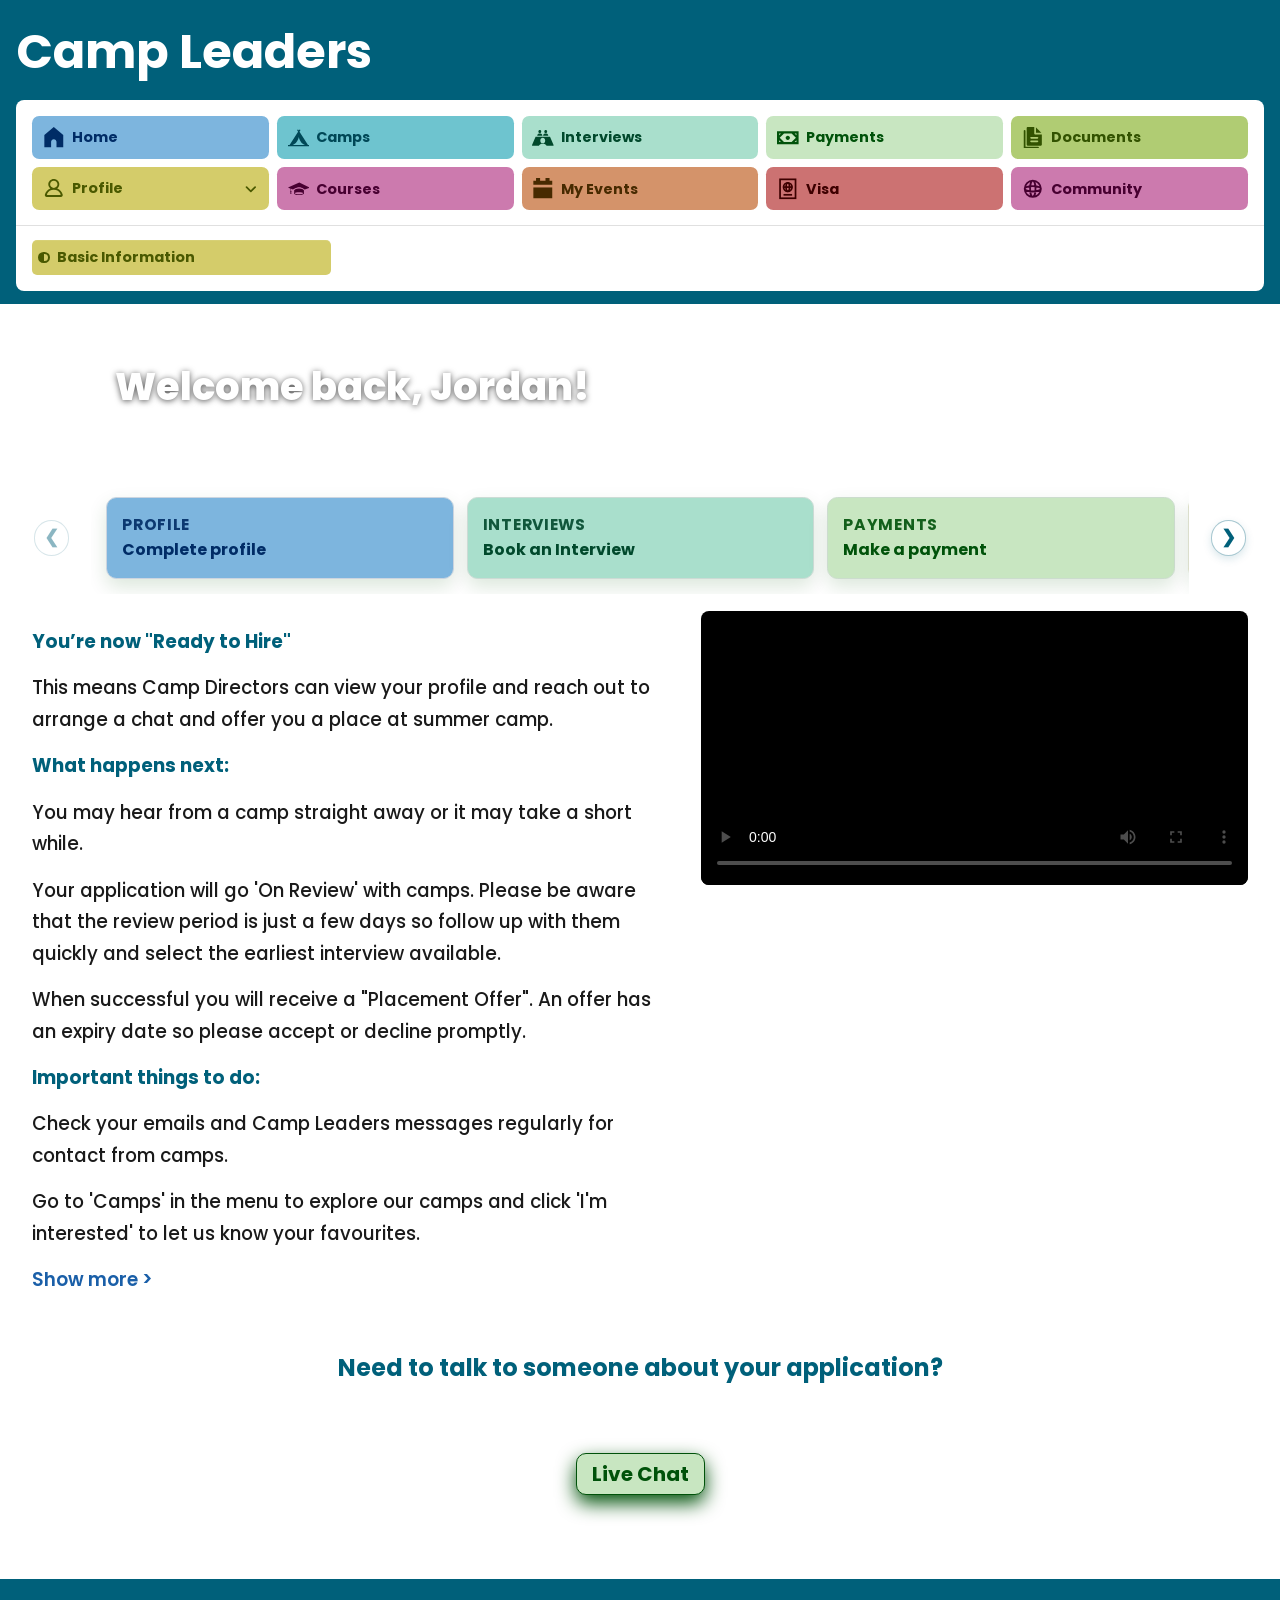
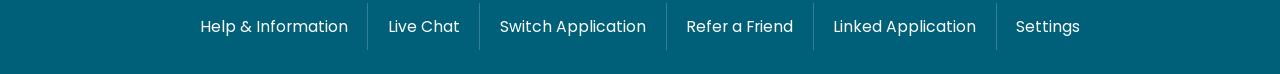
<file: index.html>
<!DOCTYPE html>
<html lang="en">
<head>
    <meta charset="UTF-8">
    <meta name="viewport" content="width=device-width, initial-scale=1.0">
    <meta name="description" content="Camp Leaders">
    <link rel="stylesheet" href="css/styles.css">
    <link rel="stylesheet" href="css/index.css">
    <title>Camp Leaders - Home</title>
</head>
<body>
    <header>
        <div class="header-top">
            <h1>Camp Leaders</h1>
            <input type="checkbox" id="menu-toggle" class="menu-toggle-input">
            <label for="menu-toggle" class="menu-toggle-label" aria-controls="primary-nav" aria-label="Toggle primary navigation">
                <span></span>
                <span></span>
                <span></span>
            </label>
        </div>
        <nav aria-label="Primary" class="primary-nav" id="primary-nav">
        <ul class="nav-grid">
            <li>
            <a href="index.html" aria-current="page">
                    <svg viewBox="0 0 16 16" xmlns="http://www.w3.org/2000/svg">
                        <path d="M1 6V15H6V11C6 9.89543 6.89543 9 8 9C9.10457 9 10 9.89543 10 11V15H15V6L8 0L1 6Z" fill="currentColor"/>
                    </svg>
                    <span>Home</span>
                </a>
            </li>
            <li>
                <a href="#">
                    <svg viewBox="0 0 512 512" xmlns="http://www.w3.org/2000/svg">
                        <path d="M474.328,428.211L272.5,111.492l24.672-38.719l-23.469-14.961L256,85.602l-17.711-27.79L214.82,72.773l24.68,38.719L37.664,428.211H0v25.977h512v-25.977H474.328z M107.562,428.211C183.078,413.008,248.523,303.758,256,238.992c7.469,64.766,72.914,174.015,148.422,189.218H107.562z" fill="currentColor"/>
                    </svg>
                    <span>Camps</span>
                </a>
            </li>
            <li>
                <a href="#">
                    <svg viewBox="0 0 512 512" xmlns="http://www.w3.org/2000/svg">
                        <path d="M245.685,207.957c0-27.625-16.214-50.386-47.192-55.47c-4.265,1.419-8.801,2.215-13.536,2.215c-4.734,0-9.286-0.796-13.551-2.215c-30.971,5.084-47.177,27.845-47.177,55.47h60.728H245.685z" fill="currentColor"/>
                        <path d="M184.957,144.854c18.354,0,33.232-14.878,33.232-33.232v-9.431c0-18.362-14.878-33.24-33.232-33.24c-18.361,0-33.24,14.878-33.24,33.24v9.431C151.717,129.976,166.596,144.854,184.957,144.854z" fill="currentColor"/>
                        <path d="M385.86,207.957c0-27.625-16.214-50.386-47.186-55.47c-4.264,1.419-8.809,2.215-13.543,2.215c-4.734,0-9.28-0.796-13.543-2.215c-30.971,5.084-47.178,27.845-47.178,55.47h60.721H385.86z" fill="currentColor"/>
                        <path d="M325.131,144.854c18.354,0,33.24-14.878,33.24-33.232v-9.431c0-18.362-14.886-33.24-33.24-33.24c-18.353,0-33.24,14.878-33.24,33.24v9.431C291.892,129.976,306.778,144.854,325.131,144.854z" fill="currentColor"/>
                        <path d="M511.102,427.684l-81.442-189.173c-1.73-4.044-5.706-6.662-10.106-6.662H92.453c-4.4,0-8.376,2.618-10.113,6.654L0.898,427.684c-1.464,3.399-1.123,7.314,0.918,10.41c2.033,3.088,5.493,4.954,9.196,4.954h153.467c13.104-22.147,35.683-38.217,67.383-43.414c7.298,2.42,15.083,3.786,23.187,3.786c8.103,0,15.888-1.366,23.186-3.786c31.7,5.198,54.28,21.267,67.383,43.414h155.364c3.71,0,7.162-1.866,9.203-4.954C512.225,434.998,512.567,431.084,511.102,427.684z M311.937,329.68c0,31.418-25.462,56.89-56.889,56.89c-31.427,0-56.889-25.471-56.889-56.89v-16.146c0-31.419,25.462-56.889,56.889-56.889c31.426,0,56.889,25.47,56.889,56.889V329.68z" fill="currentColor"/>
                    </svg>
                    <span>Interviews</span>
                </a>
            </li>
            <li>
                <a href="#">
                    <svg viewBox="0 -4 20 20" xmlns="http://www.w3.org/2000/svg">
                        <path d="M292,2769 C292,2767.895 292.895,2767 294,2767 C295.105,2767 296,2767.895 296,2769 C296,2770.105 295.105,2771 294,2771 C292.895,2771 292,2770.105 292,2769 L292,2769 Z M300.343,2765 L302,2765 L302,2766.657 L300.343,2765 Z M302,2773 L300.343,2773 L302,2771.343 L302,2773 Z M286,2773 L286,2771.343 L287.657,2773 L286,2773 Z M286,2765 L287.657,2765 L286,2766.657 L286,2765 Z M297.515,2765 L301.515,2769 L297.515,2773 L290.485,2773 L286.485,2769 L290.485,2765 L297.515,2765 Z M284,2775 L304,2775 L304,2763 L284,2763 L284,2775 Z" fill="currentColor" transform="translate(-284,-2763)"/>
                    </svg>
                    <span>Payments</span>
                </a>
            </li>
            <li>
                <a href="#">
                    <svg viewBox="0 0 512 512" xmlns="http://www.w3.org/2000/svg">
                        <path d="M332.108,12.159 L332.108,41.513 L332.108,70.868 L332.108,138.376 L399.617,138.376 L428.972,138.376 L458.329,138.376" fill="currentColor" stroke="currentColor"/>
                        <path d="M449.73,179.889h-20.757H311.351c-11.463,0-20.757-9.294-20.757-20.757V41.513V20.757V0H131.459c-11.463,0-20.757,9.294-20.757,20.757v401.297c0,11.463,9.294,20.757,20.757,20.757h318.27c11.463,0,20.757-9.293,20.757-20.757V179.889H449.73z M366.703,359.784H214.487c-11.463,0-20.757-9.294-20.757-20.757s9.294-20.757,20.757-20.757h152.216c11.463,0,20.757,9.294,20.757,20.757S378.166,359.784,366.703,359.784z M366.703,276.757H214.487c-11.463,0-20.757-9.294-20.757-20.757s9.294-20.757,20.757-20.757h152.216c11.463,0,20.757,9.294,20.757,20.757S378.166,276.757,366.703,276.757z" fill="currentColor"/>
                        <path d="M380.541,470.487H83.027V89.946c0-11.463-9.294-20.757-20.757-20.757s-20.757,9.293-20.757,20.757v401.297c0,11.463,9.294,20.757,20.757,20.757h318.27c11.463,0,20.757-9.293,20.757-20.757C401.297,479.78,392.004,470.487,380.541,470.487z" fill="currentColor"/>
                    </svg>
                    <span>Documents</span>
                </a>
            </li>
            <li class="profile-nav-item profile-nav-item-desktop">
                <input type="checkbox" id="profile-menu-toggle-desktop" class="profile-menu-toggle-input">
                <label for="profile-menu-toggle-desktop" class="profile-btn" aria-controls="profile-menu">
                    <svg viewBox="0 -2 20 24" xmlns="http://www.w3.org/2000/svg">
                        <path d="M100.562548,2016.99998 L87.4381713,2016.99998 C86.7317804,2016.99998 86.2101535,2016.30298 86.4765813,2015.66198 C87.7127655,2012.69798 90.6169306,2010.99998 93.9998492,2010.99998 C97.3837885,2010.99998 100.287954,2012.69798 101.524138,2015.66198 C101.790566,2016.30298 101.268939,2016.99998 100.562548,2016.99998 M89.9166645,2004.99998 C89.9166645,2002.79398 91.7489936,2000.99998 93.9998492,2000.99998 C96.2517256,2000.99998 98.0830339,2002.79398 98.0830339,2004.99998 C98.0830339,2007.20598 96.2517256,2008.99998 93.9998492,2008.99998 C91.7489936,2008.99998 89.9166645,2007.20598 89.9166645,2004.99998 M103.955674,2016.63598 C103.213556,2013.27698 100.892265,2010.79798 97.837022,2009.67298 C99.4560048,2008.39598 100.400241,2006.33098 100.053171,2004.06998 C99.6509769,2001.44698 97.4235996,1999.34798 94.7348224,1999.04198 C91.0232075,1998.61898 87.8750721,2001.44898 87.8750721,2004.99998 C87.8750721,2006.88998 88.7692896,2008.57398 90.1636971,2009.67298 C87.1074334,2010.79798 84.7871636,2013.27698 84.044024,2016.63598 C83.7745338,2017.85698 84.7789973,2018.99998 86.0539717,2018.99998 L101.945727,2018.99998 C103.221722,2018.99998 104.226185,2017.85698 103.955674,2016.63598" fill="currentColor" transform="translate(-84,-2000)"/>
                    </svg>
                    <span>Profile</span>
                    <svg class="profile-chevron" viewBox="0 0 16 16" xmlns="http://www.w3.org/2000/svg" aria-hidden="true" focusable="false">
                        <path d="M3 6L8 11L13 6" fill="none" stroke="currentColor" stroke-width="2" stroke-linecap="round" stroke-linejoin="round"/>
                    </svg>
                </label>
            </li>
            <li class="courses-nav-item">
                <a href="#">
                    <svg viewBox="0 -5 42 42" xmlns="http://www.w3.org/2000/svg">
                        <path d="M32.639 17.561c0 0-4.592-4.682-10.92-4.682-6.183 0-12.295 4.682-12.295 4.682l-3.433-1.433v4.204c0.541 0.184 0.937 0.682 0.937 1.285 0 0.609-0.404 1.108-0.953 1.288l1.015 2.831h-2.996l1.024-2.855c-0.492-0.209-0.836-0.695-0.836-1.264 0-0.557 0.334-1.031 0.811-1.247v-4.659l-4.993-2.082 21.969-9.861 20.156 9.985-9.486 3.808zM21.469 15.251c6.366 0 9.486 3.37 9.486 3.37v6.99c0 0-3.245 2.621-9.985 2.621s-8.987-2.621-8.987-2.621v-6.99c0 0 3.12-3.37 9.486-3.37zM21.344 26.734c4.412 0 7.989-0.895 7.989-1.997s-3.577-1.997-7.989-1.997-7.988 0.895-7.988 1.997 3.576 1.997 7.988 1.997z" fill="currentColor"/>
                    </svg>
                    <span>Courses</span>
                </a>
            </li>
            <li>
                <a href="#">
                    <svg viewBox="0 0 16 16" xmlns="http://www.w3.org/2000/svg">
                        <path d="M6 0H3V2H1V5H15V2H13V0H10V2H6V0Z" fill="currentColor"/>
                        <path d="M15 7H1V15H15V7Z" fill="currentColor"/>
                    </svg>
                    <span>My Events</span>
                </a>
            </li>
            <li>
                <a href="#">
                    <svg viewBox="0 0 24 24" xmlns="http://www.w3.org/2000/svg">
                        <rect x="3.41" y="1.5" width="17.18" height="21" fill="none" stroke="currentColor" stroke-width="1.91"/>
                        <circle cx="12" cy="10.09" r="4.77" fill="none" stroke="currentColor" stroke-width="1.91"/>
                        <ellipse cx="12" cy="10.09" rx="1.91" ry="4.77" fill="none" stroke="currentColor" stroke-width="1.91"/>
                        <line x1="7.23" y1="10.09" x2="16.77" y2="10.09" stroke="currentColor" stroke-width="1.91"/>
                        <line x1="7.23" y1="18.68" x2="16.77" y2="18.68" stroke="currentColor" stroke-width="1.91"/>
                    </svg>
                    <span>Visa</span>
                </a>
            </li>
            <li>
                <a href="#">
                    <svg viewBox="0 0 24 24" xmlns="http://www.w3.org/2000/svg">
                        <path d="M21 12C21 16.9706 16.9706 21 12 21M21 12C21 7.02944 16.9706 3 12 3M21 12C21 13.6569 16.9706 15 12 15C7.02944 15 3 13.6569 3 12M21 12C21 10.3431 16.9706 9 12 9C7.02944 9 3 10.3431 3 12M12 21C7.02944 21 3 16.9706 3 12M12 21C10.3431 21 9 16.9706 9 12C9 7.02944 10.3431 3 12 3M12 21C13.6569 21 15 16.9706 15 12C15 7.02944 13.6569 3 12 3M3 12C3 7.02944 7.02944 3 12 3" stroke="currentColor" stroke-width="2" stroke-linecap="round" stroke-linejoin="round" fill="none"/>
                    </svg>
                    <span>Community</span>
                </a>
            </li>
            <li class="profile-nav-item profile-nav-item-mobile">
                <input type="checkbox" id="profile-menu-toggle-mobile" class="profile-menu-toggle-input">
                <label for="profile-menu-toggle-mobile" class="profile-btn" aria-controls="profile-menu">
                    <svg viewBox="0 -2 20 24" xmlns="http://www.w3.org/2000/svg">
                        <path d="M100.562548,2016.99998 L87.4381713,2016.99998 C86.7317804,2016.99998 86.2101535,2016.30298 86.4765813,2015.66198 C87.7127655,2012.69798 90.6169306,2010.99998 93.9998492,2010.99998 C97.3837885,2010.99998 100.287954,2012.69798 101.524138,2015.66198 C101.790566,2016.30298 101.268939,2016.99998 100.562548,2016.99998 M89.9166645,2004.99998 C89.9166645,2002.79398 91.7489936,2000.99998 93.9998492,2000.99998 C96.2517256,2000.99998 98.0830339,2002.79398 98.0830339,2004.99998 C98.0830339,2007.20598 96.2517256,2008.99998 93.9998492,2008.99998 C91.7489936,2008.99998 89.9166645,2007.20598 89.9166645,2004.99998 M103.955674,2016.63598 C103.213556,2013.27698 100.892265,2010.79798 97.837022,2009.67298 C99.4560048,2008.39598 100.400241,2006.33098 100.053171,2004.06998 C99.6509769,2001.44698 97.4235996,1999.34798 94.7348224,1999.04198 C91.0232075,1998.61898 87.8750721,2001.44898 87.8750721,2004.99998 C87.8750721,2006.88998 88.7692896,2008.57398 90.1636971,2009.67298 C87.1074334,2010.79798 84.7871636,2013.27698 84.044024,2016.63598 C83.7745338,2017.85698 84.7789973,2018.99998 86.0539717,2018.99998 L101.945727,2018.99998 C103.221722,2018.99998 104.226185,2017.85698 103.955674,2016.63598" fill="currentColor" transform="translate(-84,-2000)"/>
                    </svg>
                    <span>Profile</span>
                    <svg class="profile-chevron" viewBox="0 0 16 16" xmlns="http://www.w3.org/2000/svg" aria-hidden="true" focusable="false">
                        <path d="M3 6L8 11L13 6" fill="none" stroke="currentColor" stroke-width="2" stroke-linecap="round" stroke-linejoin="round"/>
                    </svg>
                </label>
            </li>
        </ul>
        <ul class="secondary-nav" id="profile-menu">
            <li class="next-step"><a href="basic-info.html" class="underway">Basic Information</a></li>
            <li><a href="#" class="complete">Availability</a></li>
            <li><a href="#" class="complete">Skills</a></li>
            <li><a href="#" class="complete">Personal Details</a></li>
            <li><a href="#" class="complete">Education</a></li>
            <li><a href="#" class="complete">Work Experience</a></li>
            <li><a href="#" class="complete">Role at Camp</a></li>
            <li><a href="#" class="complete">Your Camp Placement</a></li>
            <li><a href="#" class="complete">Camp Questionnaire</a></li>
            <li><a href="#" class="underway">Sensitive Data</a></li>
            <li><a href="#" class="underway">Background</a></li>
            <li><a href="#" class="underway">Medical History</a></li>
            <li><a href="#" class="complete">Introduction Video</a></li>
            <li><a href="#" class="uncomplete">References</a></li>
        </ul>
    </nav>
    </header>
    
    <main class="welcome-section">
            <h2>Welcome back, Jordan!</h2>
            <div class="checklist-quick-carousel" aria-label="Checklist quick actions carousel">
                <button type="button" class="checklist-quick-nav checklist-quick-nav-prev" aria-label="Previous checklist items">&#10094;</button>
                <div class="checklist-quick-viewport">
                    <div class="checklist-quick-track">
                        <a href="basic-info.html" class="checklist-quick-item checklist-quick-profile">
                            <span class="checklist-quick-label">Profile</span>
                            <span class="checklist-quick-text">Complete profile</span>
                        </a>
                        <a href="#" class="checklist-quick-item checklist-quick-interviews">
                            <span class="checklist-quick-label">Interviews</span>
                            <span class="checklist-quick-text">Book an Interview</span>
                        </a>
                        <a href="#" class="checklist-quick-item checklist-quick-payments">
                            <span class="checklist-quick-label">Payments</span>
                            <span class="checklist-quick-text">Make a payment</span>
                        </a>
                        <a href="#" class="checklist-quick-item checklist-quick-documents">
                            <span class="checklist-quick-label">Documents</span>
                            <span class="checklist-quick-text">Upload Passport</span>
                        </a>
                        <a href="#" class="checklist-quick-item checklist-quick-courses">
                            <span class="checklist-quick-label">Courses</span>
                            <span class="checklist-quick-text">Complete Courses</span>
                        </a>
                        <a href="#" class="checklist-quick-item checklist-quick-visa">
                            <span class="checklist-quick-label">Visa</span>
                            <span class="checklist-quick-text">Complete Visa</span>
                        </a>
                        <a href="#" class="checklist-quick-item checklist-quick-events">
                            <span class="checklist-quick-label">Events</span>
                            <span class="checklist-quick-text">Your events are up to date</span>
                        </a>
                    </div>
                </div>
                <button type="button" class="checklist-quick-nav checklist-quick-nav-next" aria-label="Next checklist items">&#10095;</button>
            </div>
            <div class="welcome-body">
                <div class="welcome-text">
                    <p><span class="welcome-emphasis">You’re now "Ready to Hire"</span></p>
                    <p>This means Camp Directors can view your profile and reach out to arrange a chat and offer you a place at summer camp.</p>
                    <p><span class="welcome-emphasis">What happens next:</span></p>
                    <p>You may hear from a camp straight away or it may take a short while.</p>
                    <p>Your application will go 'On Review' with camps. Please be aware that the review period is just a few days so follow up with them quickly and select the earliest interview available.</p>
                    <p>When successful you will receive a "Placement Offer". An offer has an expiry date so please accept or decline promptly.</p>
                    <p><span class="welcome-emphasis">Important things to do:</span></p>
                    <p>Check your emails and Camp Leaders messages regularly for contact from camps.</p>
                    <p>Go to 'Camps' in the menu to explore our camps and click 'I'm interested' to let us know your favourites.</p>
                    <div class="welcome-more">
                        <input type="checkbox" id="welcome-more-toggle" class="welcome-more-toggle-input">
                        <label for="welcome-more-toggle" class="welcome-more-toggle">Show more</label>
                        <div class="welcome-more-content">
                            <p>Sign up for online hiring events to request interviews with camps.</p>
                            <p>Keep your application moving forward by working through your checklist.</p>
                            <p><span class="welcome-emphasis">Your placement status explained:</span></p>
                            <p><span class="welcome-emphasis">Visible</span> - Camp Directors can view your application. You'll still be able to edit and add more to it, there's always room to tweak something.</p>
                            <p><span class="welcome-emphasis">On review</span> - A camp is interested in your application. You can request an interview or send them a message. The camp may also reach out by messaging via your profile or by email.</p>
                            <p><span class="welcome-emphasis">Confirmed</span> - Congratulations! You have accepted a placement offer from a camp. Camp Leaders will now finalise your placement information.</p>
                            <p><span class="welcome-emphasis">Placed</span> - Your placement information is finalised. Your arrival dates to the US are set. You are now ready to begin your visa process and book your flights.</p>
                            <p><span class="welcome-emphasis">Earn up to £100 by referring your friends</span></p>
                            <p>Visit the 'Refer a Friend' section to find out more about saving on your program fees.</p>
                        </div>
                    </div>
                </div>
                <video
                    controls
                    poster="https://login.campleaders.com/static/media/campleaders.f8aaadbd.jpg"
                    aria-label="Welcome to Camp Leaders introduction video">
                    <source src="" type="video/mp4">
                    Your browser does not support the video element.
                </video>
            </div>
            <p class="cta-text">Need to talk to someone about your application?</p>
            <a href="#" class="cta-button">Live Chat</a>
    </main>
    <footer>
        <nav aria-label="Footer">
            <ul class="footer-menu">
                <li><a href="#">Help & Information</a></li>
                <li><a href="#">Live Chat</a></li>
                <li><a href="#">Switch Application</a></li>
                <li><a href="#">Refer a Friend</a></li>
                <li><a href="#">Linked Application</a></li>
                <li><a href="#">Settings</a></li>
            </ul>
        </nav>
    </footer>
    <script src="scripts.js"></script>
</body>
</html>
</file>
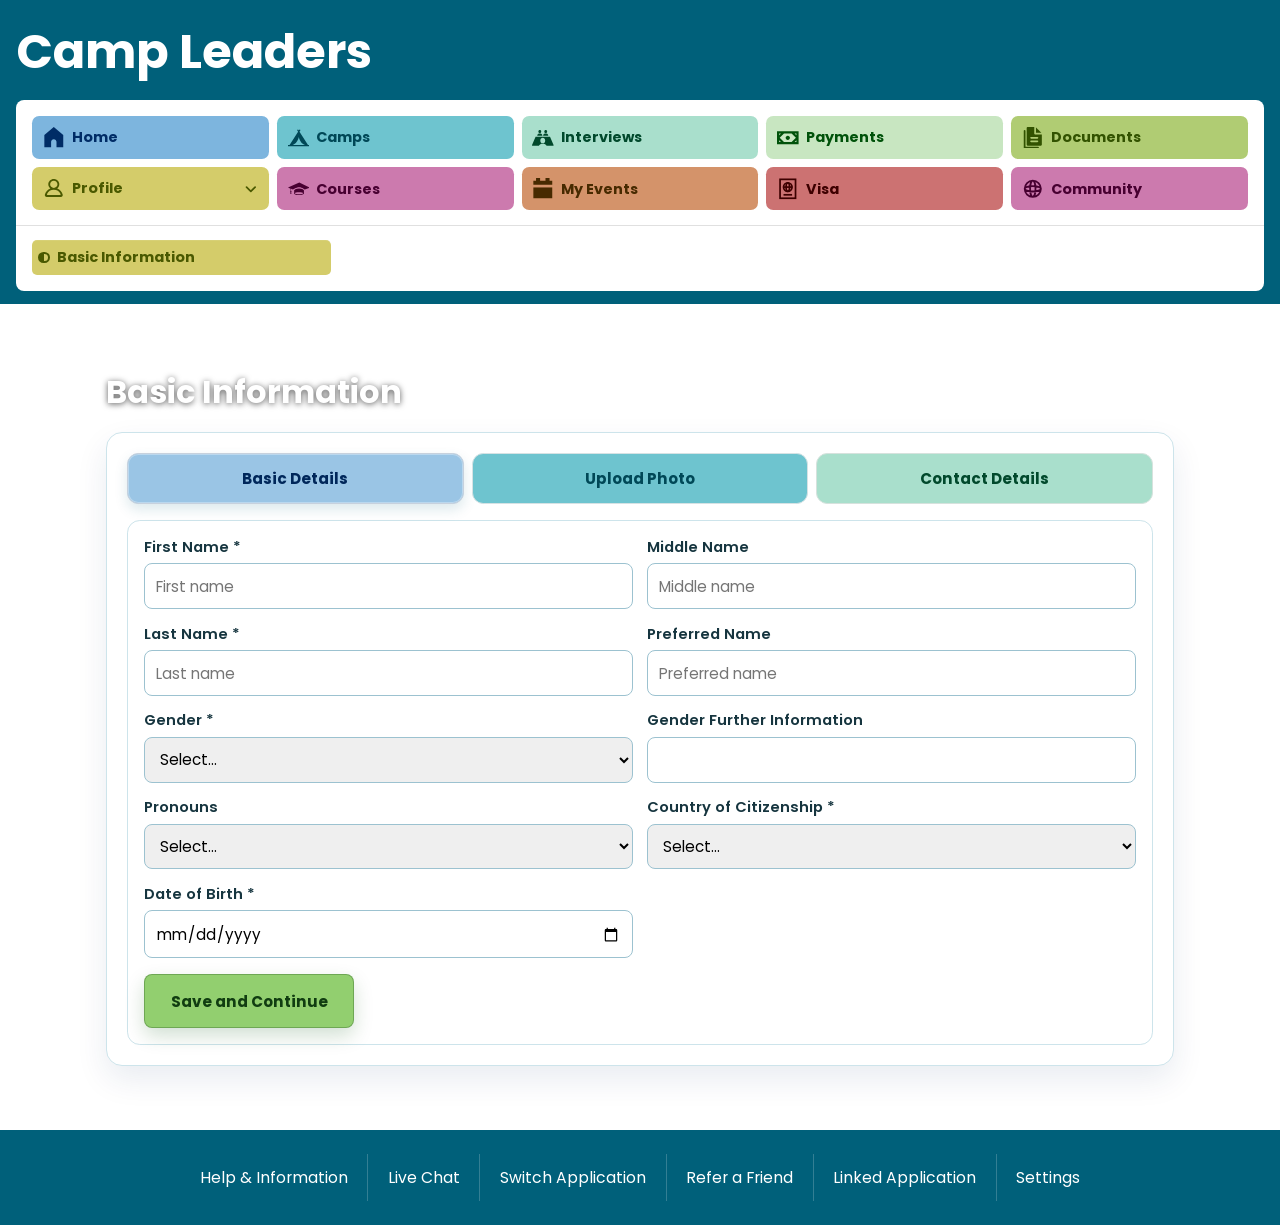
<file: basic-info.html>
<!DOCTYPE html>
<html lang="en">
<head>
    <meta charset="UTF-8">
    <meta name="viewport" content="width=device-width, initial-scale=1.0">
    <meta name="description" content="Camp Leaders Basic Information">
    <link rel="stylesheet" href="css/styles.css">
    <link rel="stylesheet" href="css/basic-info.css">
    <title>Camp Leaders - Basic Information</title>
</head>
<body class="basic-info-page">
    <header>
        <div class="header-top">
            <h1>Camp Leaders</h1>
            <input type="checkbox" id="menu-toggle" class="menu-toggle-input">
            <label for="menu-toggle" class="menu-toggle-label" aria-controls="primary-nav" aria-label="Toggle primary navigation">
                <span></span>
                <span></span>
                <span></span>
            </label>
        </div>
        <nav aria-label="Primary" class="primary-nav" id="primary-nav">
            <ul class="nav-grid">
                <li>
                    <a href="index.html">
                        <svg viewBox="0 0 16 16" xmlns="http://www.w3.org/2000/svg">
                            <path d="M1 6V15H6V11C6 9.89543 6.89543 9 8 9C9.10457 9 10 9.89543 10 11V15H15V6L8 0L1 6Z" fill="currentColor"/>
                        </svg>
                        <span>Home</span>
                    </a>
                </li>
                <li>
                    <a href="#">
                        <svg viewBox="0 0 512 512" xmlns="http://www.w3.org/2000/svg">
                            <path d="M474.328,428.211L272.5,111.492l24.672-38.719l-23.469-14.961L256,85.602l-17.711-27.79L214.82,72.773l24.68,38.719L37.664,428.211H0v25.977h512v-25.977H474.328z M107.562,428.211C183.078,413.008,248.523,303.758,256,238.992c7.469,64.766,72.914,174.015,148.422,189.218H107.562z" fill="currentColor"/>
                        </svg>
                        <span>Camps</span>
                    </a>
                </li>
                <li>
                    <a href="#">
                        <svg viewBox="0 0 512 512" xmlns="http://www.w3.org/2000/svg">
                            <path d="M245.685,207.957c0-27.625-16.214-50.386-47.192-55.47c-4.265,1.419-8.801,2.215-13.536,2.215c-4.734,0-9.286-0.796-13.551-2.215c-30.971,5.084-47.177,27.845-47.177,55.47h60.728H245.685z" fill="currentColor"/>
                            <path d="M184.957,144.854c18.354,0,33.232-14.878,33.232-33.232v-9.431c0-18.362-14.878-33.24-33.232-33.24c-18.361,0-33.24,14.878-33.24,33.24v9.431C151.717,129.976,166.596,144.854,184.957,144.854z" fill="currentColor"/>
                            <path d="M385.86,207.957c0-27.625-16.214-50.386-47.186-55.47c-4.264,1.419-8.809,2.215-13.543,2.215c-4.734,0-9.28-0.796-13.543-2.215c-30.971,5.084-47.178,27.845-47.178,55.47h60.721H385.86z" fill="currentColor"/>
                            <path d="M325.131,144.854c18.354,0,33.24-14.878,33.24-33.232v-9.431c0-18.362-14.886-33.24-33.24-33.24c-18.353,0-33.24,14.878-33.24,33.24v9.431C291.892,129.976,306.778,144.854,325.131,144.854z" fill="currentColor"/>
                            <path d="M511.102,427.684l-81.442-189.173c-1.73-4.044-5.706-6.662-10.106-6.662H92.453c-4.4,0-8.376,2.618-10.113,6.654L0.898,427.684c-1.464,3.399-1.123,7.314,0.918,10.41c2.033,3.088,5.493,4.954,9.196,4.954h153.467c13.104-22.147,35.683-38.217,67.383-43.414c7.298,2.42,15.083,3.786,23.187,3.786c8.103,0,15.888-1.366,23.186-3.786c31.7,5.198,54.28,21.267,67.383,43.414h155.364c3.71,0,7.162-1.866,9.203-4.954C512.225,434.998,512.567,431.084,511.102,427.684z M311.937,329.68c0,31.418-25.462,56.89-56.889,56.89c-31.427,0-56.889-25.471-56.889-56.89v-16.146c0-31.419,25.462-56.889,56.889-56.889c31.426,0,56.889,25.47,56.889,56.889V329.68z" fill="currentColor"/>
                        </svg>
                        <span>Interviews</span>
                    </a>
                </li>
                <li>
                    <a href="#">
                        <svg viewBox="0 -4 20 20" xmlns="http://www.w3.org/2000/svg">
                            <path d="M292,2769 C292,2767.895 292.895,2767 294,2767 C295.105,2767 296,2767.895 296,2769 C296,2770.105 295.105,2771 294,2771 C292.895,2771 292,2770.105 292,2769 L292,2769 Z M300.343,2765 L302,2765 L302,2766.657 L300.343,2765 Z M302,2773 L300.343,2773 L302,2771.343 L302,2773 Z M286,2773 L286,2771.343 L287.657,2773 L286,2773 Z M286,2765 L287.657,2765 L286,2766.657 L286,2765 Z M297.515,2765 L301.515,2769 L297.515,2773 L290.485,2773 L286.485,2769 L290.485,2765 L297.515,2765 Z M284,2775 L304,2775 L304,2763 L284,2763 L284,2775 Z" fill="currentColor" transform="translate(-284,-2763)"/>
                        </svg>
                        <span>Payments</span>
                    </a>
                </li>
                <li>
                    <a href="#">
                        <svg viewBox="0 0 512 512" xmlns="http://www.w3.org/2000/svg">
                            <path d="M332.108,12.159 L332.108,41.513 L332.108,70.868 L332.108,138.376 L399.617,138.376 L428.972,138.376 L458.329,138.376" fill="currentColor" stroke="currentColor"/>
                            <path d="M449.73,179.889h-20.757H311.351c-11.463,0-20.757-9.294-20.757-20.757V41.513V20.757V0H131.459c-11.463,0-20.757,9.294-20.757,20.757v401.297c0,11.463,9.294,20.757,20.757,20.757h318.27c11.463,0,20.757-9.293,20.757-20.757V179.889H449.73z M366.703,359.784H214.487c-11.463,0-20.757-9.294-20.757-20.757s9.294-20.757,20.757-20.757h152.216c11.463,0,20.757,9.294,20.757,20.757S378.166,359.784,366.703,359.784z M366.703,276.757H214.487c-11.463,0-20.757-9.294-20.757-20.757s9.294-20.757,20.757-20.757h152.216c11.463,0,20.757,9.294,20.757,20.757S378.166,276.757,366.703,276.757z" fill="currentColor"/>
                            <path d="M380.541,470.487H83.027V89.946c0-11.463-9.294-20.757-20.757-20.757s-20.757,9.293-20.757,20.757v401.297c0,11.463,9.294,20.757,20.757,20.757h318.27c11.463,0,20.757-9.293,20.757-20.757C401.297,479.78,392.004,470.487,380.541,470.487z" fill="currentColor"/>
                        </svg>
                        <span>Documents</span>
                    </a>
                </li>
                <li class="profile-nav-item profile-nav-item-desktop">
                    <input type="checkbox" id="profile-menu-toggle-desktop" class="profile-menu-toggle-input">
                    <label for="profile-menu-toggle-desktop" class="profile-btn" aria-controls="profile-menu">
                        <svg viewBox="0 -2 20 24" xmlns="http://www.w3.org/2000/svg">
                            <path d="M100.562548,2016.99998 L87.4381713,2016.99998 C86.7317804,2016.99998 86.2101535,2016.30298 86.4765813,2015.66198 C87.7127655,2012.69798 90.6169306,2010.99998 93.9998492,2010.99998 C97.3837885,2010.99998 100.287954,2012.69798 101.524138,2015.66198 C101.790566,2016.30298 101.268939,2016.99998 100.562548,2016.99998 M89.9166645,2004.99998 C89.9166645,2002.79398 91.7489936,2000.99998 93.9998492,2000.99998 C96.2517256,2000.99998 98.0830339,2002.79398 98.0830339,2004.99998 C98.0830339,2007.20598 96.2517256,2008.99998 93.9998492,2008.99998 C91.7489936,2008.99998 89.9166645,2007.20598 89.9166645,2004.99998 M103.955674,2016.63598 C103.213556,2013.27698 100.892265,2010.79798 97.837022,2009.67298 C99.4560048,2008.39598 100.400241,2006.33098 100.053171,2004.06998 C99.6509769,2001.44698 97.4235996,1999.34798 94.7348224,1999.04198 C91.0232075,1998.61898 87.8750721,2001.44898 87.8750721,2004.99998 C87.8750721,2006.88998 88.7692896,2008.57398 90.1636971,2009.67298 C87.1074334,2010.79798 84.7871636,2013.27698 84.044024,2016.63598 C83.7745338,2017.85698 84.7789973,2018.99998 86.0539717,2018.99998 L101.945727,2018.99998 C103.221722,2018.99998 104.226185,2017.85698 103.955674,2016.63598" fill="currentColor" transform="translate(-84,-2000)"/>
                        </svg>
                        <span>Profile</span>
                        <svg class="profile-chevron" viewBox="0 0 16 16" xmlns="http://www.w3.org/2000/svg" aria-hidden="true" focusable="false">
                            <path d="M3 6L8 11L13 6" fill="none" stroke="currentColor" stroke-width="2" stroke-linecap="round" stroke-linejoin="round"/>
                        </svg>
                    </label>
                </li>
                <li class="courses-nav-item">
                    <a href="#">
                        <svg viewBox="0 -5 42 42" xmlns="http://www.w3.org/2000/svg">
                            <path d="M32.639 17.561c0 0-4.592-4.682-10.92-4.682-6.183 0-12.295 4.682-12.295 4.682l-3.433-1.433v4.204c0.541 0.184 0.937 0.682 0.937 1.285 0 0.609-0.404 1.108-0.953 1.288l1.015 2.831h-2.996l1.024-2.855c-0.492-0.209-0.836-0.695-0.836-1.264 0-0.557 0.334-1.031 0.811-1.247v-4.659l-4.993-2.082 21.969-9.861 20.156 9.985-9.486 3.808zM21.469 15.251c6.366 0 9.486 3.37 9.486 3.37v6.99c0 0-3.245 2.621-9.985 2.621s-8.987-2.621-8.987-2.621v-6.99c0 0 3.12-3.37 9.486-3.37zM21.344 26.734c4.412 0 7.989-0.895 7.989-1.997s-3.577-1.997-7.989-1.997-7.988 0.895-7.988 1.997 3.576 1.997 7.988 1.997z" fill="currentColor"/>
                        </svg>
                        <span>Courses</span>
                    </a>
                </li>
                <li>
                    <a href="#">
                        <svg viewBox="0 0 16 16" xmlns="http://www.w3.org/2000/svg">
                            <path d="M6 0H3V2H1V5H15V2H13V0H10V2H6V0Z" fill="currentColor"/>
                            <path d="M15 7H1V15H15V7Z" fill="currentColor"/>
                        </svg>
                        <span>My Events</span>
                    </a>
                </li>
                <li>
                    <a href="#">
                        <svg viewBox="0 0 24 24" xmlns="http://www.w3.org/2000/svg">
                            <rect x="3.41" y="1.5" width="17.18" height="21" fill="none" stroke="currentColor" stroke-width="1.91"/>
                            <circle cx="12" cy="10.09" r="4.77" fill="none" stroke="currentColor" stroke-width="1.91"/>
                            <ellipse cx="12" cy="10.09" rx="1.91" ry="4.77" fill="none" stroke="currentColor" stroke-width="1.91"/>
                            <line x1="7.23" y1="10.09" x2="16.77" y2="10.09" stroke="currentColor" stroke-width="1.91"/>
                            <line x1="7.23" y1="18.68" x2="16.77" y2="18.68" stroke="currentColor" stroke-width="1.91"/>
                        </svg>
                        <span>Visa</span>
                    </a>
                </li>
                <li>
                    <a href="#">
                        <svg viewBox="0 0 24 24" xmlns="http://www.w3.org/2000/svg">
                            <path d="M21 12C21 16.9706 16.9706 21 12 21M21 12C21 7.02944 16.9706 3 12 3M21 12C21 13.6569 16.9706 15 12 15C7.02944 15 3 13.6569 3 12M21 12C21 10.3431 16.9706 9 12 9C7.02944 9 3 10.3431 3 12M12 21C7.02944 21 3 16.9706 3 12M12 21C10.3431 21 9 16.9706 9 12C9 7.02944 10.3431 3 12 3M12 21C13.6569 21 15 16.9706 15 12C15 7.02944 13.6569 3 12 3M3 12C3 7.02944 7.02944 3 12 3" stroke="currentColor" stroke-width="2" stroke-linecap="round" stroke-linejoin="round" fill="none"/>
                        </svg>
                        <span>Community</span>
                    </a>
                </li>
                <li class="profile-nav-item profile-nav-item-mobile">
                    <input type="checkbox" id="profile-menu-toggle-mobile" class="profile-menu-toggle-input">
                    <label for="profile-menu-toggle-mobile" class="profile-btn" aria-controls="profile-menu">
                        <svg viewBox="0 -2 20 24" xmlns="http://www.w3.org/2000/svg">
                            <path d="M100.562548,2016.99998 L87.4381713,2016.99998 C86.7317804,2016.99998 86.2101535,2016.30298 86.4765813,2015.66198 C87.7127655,2012.69798 90.6169306,2010.99998 93.9998492,2010.99998 C97.3837885,2010.99998 100.287954,2012.69798 101.524138,2015.66198 C101.790566,2016.30298 101.268939,2016.99998 100.562548,2016.99998 M89.9166645,2004.99998 C89.9166645,2002.79398 91.7489936,2000.99998 93.9998492,2000.99998 C96.2517256,2000.99998 98.0830339,2002.79398 98.0830339,2004.99998 C98.0830339,2007.20598 96.2517256,2008.99998 93.9998492,2008.99998 C91.7489936,2008.99998 89.9166645,2007.20598 89.9166645,2004.99998 M103.955674,2016.63598 C103.213556,2013.27698 100.892265,2010.79798 97.837022,2009.67298 C99.4560048,2008.39598 100.400241,2006.33098 100.053171,2004.06998 C99.6509769,2001.44698 97.4235996,1999.34798 94.7348224,1999.04198 C91.0232075,1998.61898 87.8750721,2001.44898 87.8750721,2004.99998 C87.8750721,2006.88998 88.7692896,2008.57398 90.1636971,2009.67298 C87.1074334,2010.79798 84.7871636,2013.27698 84.044024,2016.63598 C83.7745338,2017.85698 84.7789973,2018.99998 86.0539717,2018.99998 L101.945727,2018.99998 C103.221722,2018.99998 104.226185,2017.85698 103.955674,2016.63598" fill="currentColor" transform="translate(-84,-2000)"/>
                        </svg>
                        <span>Profile</span>
                        <svg class="profile-chevron" viewBox="0 0 16 16" xmlns="http://www.w3.org/2000/svg" aria-hidden="true" focusable="false">
                            <path d="M3 6L8 11L13 6" fill="none" stroke="currentColor" stroke-width="2" stroke-linecap="round" stroke-linejoin="round"/>
                        </svg>
                    </label>
                </li>
            </ul>
        </nav>
        <nav aria-label="Profile Sections" class="profile-sections-nav">
            <ul class="secondary-nav" id="profile-menu">
            <li class="next-step"><a href="basic-info.html" aria-current="page" class="underway">Basic Information</a></li>
                <li><a href="#" class="complete">Availability</a></li>
                <li><a href="#" class="complete">Skills</a></li>
                <li><a href="#" class="complete">Personal Details</a></li>
                <li><a href="#" class="complete">Education</a></li>
                <li><a href="#" class="complete">Work Experience</a></li>
                <li><a href="#" class="complete">Role at Camp</a></li>
                <li><a href="#" class="complete">Your Camp Placement</a></li>
                <li><a href="#" class="complete">Camp Questionnaire</a></li>
                <li><a href="#" class="complete">Sensitive Data</a></li>
                <li><a href="#" class="complete">Background</a></li>
                <li><a href="#" class="complete">Medical History</a></li>
                <li><a href="#" class="complete">Introduction Video</a></li>
                <li><a href="#" class="uncomplete">References</a></li>
            </ul>
        </nav>
    </header>

    <main>
        <section class="basic-info-section">
            <h2>Basic Information</h2>
            <div class="basic-info-card">
                <div class="basic-info-tabs" role="tablist" aria-label="Basic information steps">
                    <button type="button" class="basic-tab active" id="tab-basic-details" role="tab" aria-selected="true" aria-controls="panel-basic-details" data-target="panel-basic-details">Basic Details</button>
                    <button type="button" class="basic-tab" id="tab-upload-photo" role="tab" aria-selected="false" aria-controls="panel-upload-photo" data-target="panel-upload-photo">Upload Photo</button>
                    <button type="button" class="basic-tab" id="tab-contact-details" role="tab" aria-selected="false" aria-controls="panel-contact-details" data-target="panel-contact-details">Contact Details</button>
                </div>

                <section class="basic-tab-panel" id="panel-basic-details" role="tabpanel" aria-labelledby="tab-basic-details">
                    <form id="basic-details-form">
                        <div class="field-grid">
                            <label>First Name *
                                <input type="text" name="firstName" placeholder="First name" required>
                            </label>
                            <label>Middle Name
                                <input type="text" name="middleName" placeholder="Middle name">
                            </label>
                            <label>Last Name *
                                <input type="text" name="lastName" placeholder="Last name" required>
                            </label>
                            <label>Preferred Name
                                <input type="text" name="preferredName" placeholder="Preferred name">
                            </label>
                            <label>Gender *
                                <select name="gender" required>
                                    <option value="">Select...</option>
                                    <option value="prefer-to-self-describe">Prefer to Self-Describe</option>
                                    <option value="female">Female</option>
                                    <option value="male">Male</option>
                                    <option value="non-binary">Non-binary</option>
                                    <option value="prefer-not-to-say">Prefer not to say</option>
                                </select>
                            </label>
                            <label>Gender Further Information
                                <input type="text" name="genderFurtherInformation">
                            </label>
                            <label>Pronouns
                                <select name="pronouns">
                                    <option value="">Select...</option>
                                    <option value="he-him">He/him</option>
                                    <option value="she-her">She/her</option>
                                    <option value="they-them">They/them</option>
                                    <option value="other">Other</option>
                                </select>
                            </label>
                            <label>Country of Citizenship *
                                <select name="countryOfCitizenship" required>
                                    <option value="">Select...</option>
                                    <option value="Afghanistan">Afghanistan</option>
                                    <option value="Åland Islands">Åland Islands</option>
                                    <option value="Albania">Albania</option>
                                    <option value="Algeria">Algeria</option>
                                    <option value="American Samoa">American Samoa</option>
                                    <option value="Andorra">Andorra</option>
                                    <option value="Angola">Angola</option>
                                    <option value="Anguilla">Anguilla</option>
                                    <option value="Antarctica">Antarctica</option>
                                    <option value="Antigua and Barbuda">Antigua and Barbuda</option>
                                    <option value="Argentina">Argentina</option>
                                    <option value="Armenia">Armenia</option>
                                    <option value="Aruba">Aruba</option>
                                    <option value="Australia">Australia</option>
                                    <option value="Austria">Austria</option>
                                    <option value="Azerbaijan">Azerbaijan</option>
                                    <option value="Bahamas">Bahamas</option>
                                    <option value="Bahrain">Bahrain</option>
                                    <option value="Mauritius">Mauritius</option>
                                    <option value="Mayotte">Mayotte</option>
                                    <option value="Mexico">Mexico</option>
                                    <option value="Micronesia, Federated States of">Micronesia, Federated States of</option>
                                    <option value="Moldova, Republic of">Moldova, Republic of</option>
                                    <option value="Monaco">Monaco</option>
                                    <option value="Mongolia">Mongolia</option>
                                    <option value="Montenegro">Montenegro</option>
                                    <option value="Montserrat">Montserrat</option>
                                    <option value="Morocco">Morocco</option>
                                    <option value="Mozambique">Mozambique</option>
                                    <option value="Myanmar">Myanmar</option>
                                    <option value="Namibia">Namibia</option>
                                    <option value="Nauru">Nauru</option>
                                    <option value="Nepal">Nepal</option>
                                    <option value="Netherlands">Netherlands</option>
                                    <option value="Netherlands Antilles">Netherlands Antilles</option>
                                    <option value="New Caledonia">New Caledonia</option>
                                    <option value="New Zealand">New Zealand</option>
                                    <option value="Nicaragua">Nicaragua</option>
                                    <option value="Niger">Niger</option>
                                    <option value="Nigeria">Nigeria</option>
                                    <option value="Niue">Niue</option>
                                    <option value="Norfolk Island">Norfolk Island</option>
                                    <option value="Northern Mariana Islands">Northern Mariana Islands</option>
                                    <option value="Norway">Norway</option>
                                    <option value="Oman">Oman</option>
                                    <option value="Pakistan">Pakistan</option>
                                    <option value="Palau">Palau</option>
                                    <option value="Palestinian Territory, Occupied">Palestinian Territory, Occupied</option>
                                    <option value="Panama">Panama</option>
                                    <option value="Papua New Guinea">Papua New Guinea</option>
                                    <option value="Paraguay">Paraguay</option>
                                    <option value="Peru">Peru</option>
                                    <option value="Philippines">Philippines</option>
                                    <option value="Pitcairn">Pitcairn</option>
                                    <option value="Poland">Poland</option>
                                    <option value="Portugal">Portugal</option>
                                    <option value="Puerto Rico">Puerto Rico</option>
                                    <option value="Qatar">Qatar</option>
                                    <option value="Reunion">Reunion</option>
                                    <option value="Romania">Romania</option>
                                    <option value="Russian Federation">Russian Federation</option>
                                    <option value="Rwanda">Rwanda</option>
                                    <option value="Saint Helena">Saint Helena</option>
                                    <option value="Saint Kitts and Nevis">Saint Kitts and Nevis</option>
                                    <option value="Saint Lucia">Saint Lucia</option>
                                    <option value="Saint Pierre and Miquelon">Saint Pierre and Miquelon</option>
                                    <option value="Saint Vincent and The Grenadines">Saint Vincent and The Grenadines</option>
                                    <option value="Samoa">Samoa</option>
                                    <option value="San Marino">San Marino</option>
                                    <option value="Sao Tome and Principe">Sao Tome and Principe</option>
                                    <option value="Saudi Arabia">Saudi Arabia</option>
                                    <option value="Senegal">Senegal</option>
                                    <option value="Serbia">Serbia</option>
                                    <option value="Seychelles">Seychelles</option>
                                    <option value="Sierra Leone">Sierra Leone</option>
                                    <option value="Singapore">Singapore</option>
                                    <option value="Slovakia">Slovakia</option>
                                    <option value="Slovenia">Slovenia</option>
                                    <option value="Solomon Islands">Solomon Islands</option>
                                    <option value="Somalia">Somalia</option>
                                    <option value="South Africa">South Africa</option>
                                    <option value="South Georgia and The South Sandwich Islands">South Georgia and The South Sandwich Islands</option>
                                    <option value="Spain">Spain</option>
                                    <option value="Sri Lanka">Sri Lanka</option>
                                    <option value="Sudan">Sudan</option>
                                    <option value="Suriname">Suriname</option>
                                    <option value="Svalbard and Jan Mayen">Svalbard and Jan Mayen</option>
                                    <option value="Swaziland">Swaziland</option>
                                    <option value="Sweden">Sweden</option>
                                    <option value="Switzerland">Switzerland</option>
                                    <option value="Syrian Arab Republic">Syrian Arab Republic</option>
                                    <option value="Taiwan">Taiwan</option>
                                    <option value="Tajikistan">Tajikistan</option>
                                    <option value="Tanzania, United Republic of">Tanzania, United Republic of</option>
                                    <option value="Thailand">Thailand</option>
                                    <option value="Timor-leste">Timor-leste</option>
                                    <option value="Togo">Togo</option>
                                    <option value="Tokelau">Tokelau</option>
                                    <option value="Tonga">Tonga</option>
                                    <option value="Trinidad and Tobago">Trinidad and Tobago</option>
                                    <option value="Tunisia">Tunisia</option>
                                    <option value="Turkey">Turkey</option>
                                    <option value="Turkmenistan">Turkmenistan</option>
                                    <option value="Turks and Caicos Islands">Turks and Caicos Islands</option>
                                    <option value="Tuvalu">Tuvalu</option>
                                    <option value="Uganda">Uganda</option>
                                    <option value="Ukraine">Ukraine</option>
                                    <option value="United Arab Emirates">United Arab Emirates</option>
                                    <option value="United Kingdom">United Kingdom</option>
                                    <option value="United States">United States</option>
                                    <option value="United States Minor Outlying Islands">United States Minor Outlying Islands</option>
                                    <option value="Uruguay">Uruguay</option>
                                    <option value="Uzbekistan">Uzbekistan</option>
                                    <option value="Vanuatu">Vanuatu</option>
                                    <option value="Venezuela">Venezuela</option>
                                    <option value="Viet Nam">Viet Nam</option>
                                    <option value="Virgin Islands, British">Virgin Islands, British</option>
                                    <option value="Virgin Islands, U.S.">Virgin Islands, U.S.</option>
                                    <option value="Wallis and Futuna">Wallis and Futuna</option>
                                    <option value="Western Sahara">Western Sahara</option>
                                    <option value="Yemen">Yemen</option>
                                    <option value="Zambia">Zambia</option>
                                    <option value="Zimbabwe">Zimbabwe</option>
                                </select>
                            </label>
                            <label>Date of Birth *
                                <input type="date" name="dateOfBirth" required>
                            </label>
                        </div>
                        <button type="submit" class="save-button">Save and Continue</button>
                    </form>
                </section>

                <section class="basic-tab-panel" id="panel-upload-photo" role="tabpanel" aria-labelledby="tab-upload-photo" hidden>
                    <form id="upload-photo-form">
                        <p>We ask for a profile photo to help our team, interviewers, and your future camp recognise you more easily.</p>
                        <h3>Photo Tips</h3>
                        <p>Please follow the instructions below carefully. If the uploaded photo does not match the requirements, it will be rejected and may delay your application.</p>
                        <ul class="photo-tips-list">
                            <li><span aria-hidden="true">&#9989;</span><span>Your face is centred in the middle of the frame</span></li>
                            <li><span aria-hidden="true">&#9989;</span><span>You are in a brightly lit area with a clear background</span></li>
                            <li><span aria-hidden="true">&#9989;</span><span>You are the only person visible in the image</span></li>
                            <li><span aria-hidden="true">&#9989;</span><span>Your face is clearly visible and not covered (other than medical/religious purposes)</span></li>
                            <li><span aria-hidden="true">&#9989;</span><span>A natural and positive smile</span></li>
                            <li><span aria-hidden="true">&#10060;</span><span>Social media filters like dog ears or cat faces... &#128576;</span></li>
                            <li><span aria-hidden="true">&#10060;</span><span>Inappropriate content, such as nudity or offensive content</span></li>
                        </ul>

                        <label class="upload-label" for="profile-photo-input">Upload Profile Photo</label>
                        <div class="drop-zone" id="drop-zone" tabindex="0" role="button" aria-label="Drag and drop profile photo here or click to upload">
                            <input type="file" id="profile-photo-input" accept="image/*" hidden required>
                            <div class="drop-zone-visual" aria-hidden="true">
                                <svg class="drop-zone-icon" viewBox="0 0 512 512" xmlns="http://www.w3.org/2000/svg" focusable="false">
                                    <g fill-rule="evenodd" transform="translate(42.667 42.667)">
                                        <path d="M178.0832,42.6666667 L231.972,85.2776667 L167.969,149.292667 L73.9840567,149.293232 L1.337,383.999667 L0,384 L0,42.6666667 L178.0832,42.6666667 Z M105.447376,191.954413 L436.204,191.958667 L377.916587,384 L46,383.999667 L105.447376,191.954413 Z"/>
                                        <path fill-rule="nonzero" d="M384,0 L384,149.333333 L341.333333,149.333333 L341.332777,72.836 L264.835777,149.332777 L204.496777,149.332777 L311.162777,42.666 L234.666667,42.6666667 L234.666667,0 L384,0 Z"/>
                                    </g>
                                </svg>
                                <img id="photo-preview" class="photo-preview" alt="Profile photo preview" hidden>
                            </div>
                            <p><strong>Drag and drop your image here</strong></p>
                            <p>or click to browse</p>
                        </div>

                        <button type="submit" class="save-button">Save and Continue</button>
                    </form>
                </section>

                <section class="basic-tab-panel" id="panel-contact-details" role="tabpanel" aria-labelledby="tab-contact-details" hidden>
                    <form id="contact-details-form">
                        <div class="field-grid">
                            <label>Email Address
                                <input type="email" name="email" required>
                            </label>
                            <label>Phone Number
                                <input type="tel" name="phone" required>
                            </label>
                            <label>Address Line 1
                                <input type="text" name="address1" required>
                            </label>
                            <label>Address Line 2
                                <input type="text" name="address2">
                            </label>
                            <label>City
                                <input type="text" name="city" required>
                            </label>
                            <label>Postcode
                                <input type="text" name="postcode" required>
                            </label>
                            <label>Country
                                <input type="text" name="country" required>
                            </label>
                            <label>Emergency Contact Number
                                <input type="tel" name="emergencyPhone" required>
                            </label>
                        </div>
                        <button type="submit" class="save-button">Save and Continue</button>
                    </form>
                </section>
            </div>
        </section>
    </main>

    <footer>
        <nav aria-label="Footer">
            <ul class="footer-menu">
                <li><a href="#">Help & Information</a></li>
                <li><a href="#">Live Chat</a></li>
                <li><a href="#">Switch Application</a></li>
                <li><a href="#">Refer a Friend</a></li>
                <li><a href="#">Linked Application</a></li>
                <li><a href="#">Settings</a></li>
            </ul>
        </nav>
    </footer>

    <script src="scripts.js"></script>
</body>
</html>
</file>
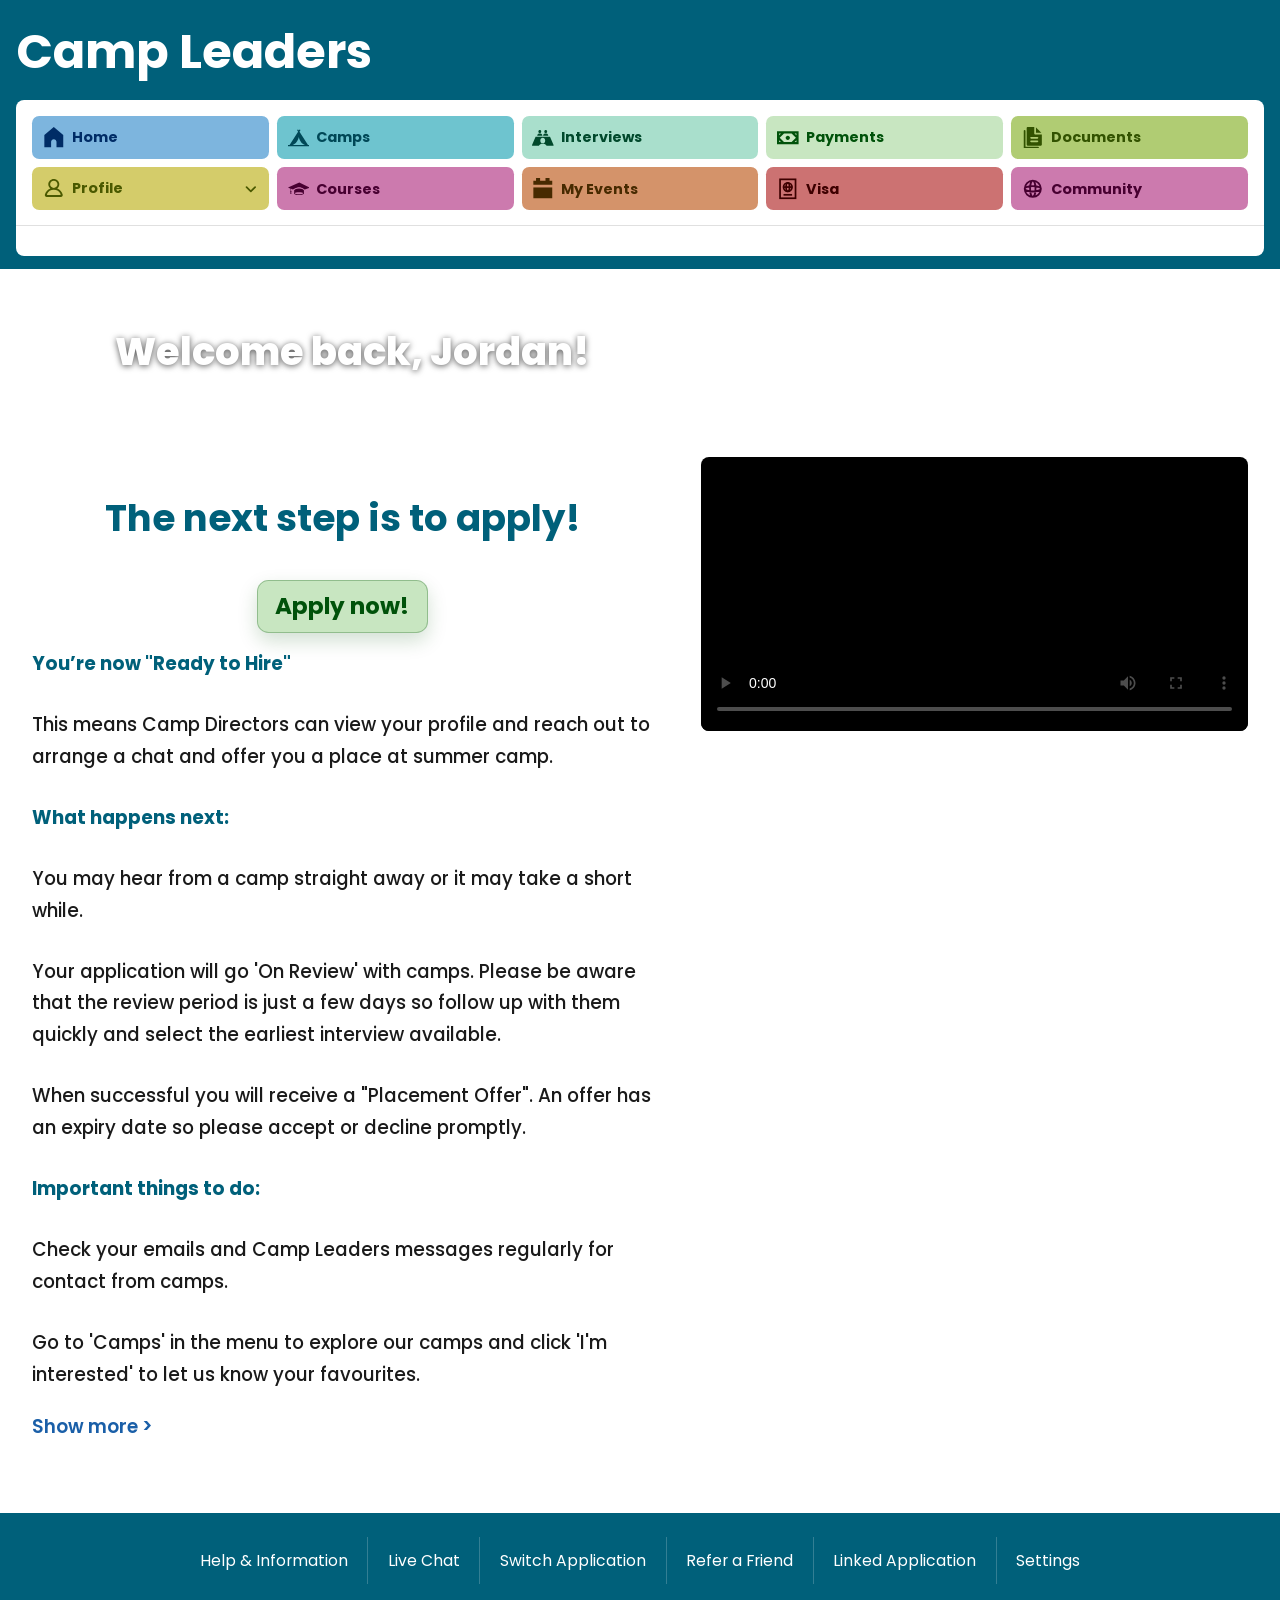
<file: home-apply.html>
<!DOCTYPE html>
<html lang="en">
<head>
    <meta charset="UTF-8">
    <meta name="viewport" content="width=device-width, initial-scale=1.0">
    <meta name="description" content="Camp Leaders">
    <link rel="stylesheet" href="css/styles.css">
    <link rel="stylesheet" href="css/home-apply.css">
    <title>Camp Leaders - Home</title>
</head>
<body>
    <header>
        <div class="header-top">
            <h1>Camp Leaders</h1>
            <input type="checkbox" id="menu-toggle" class="menu-toggle-input">
            <label for="menu-toggle" class="menu-toggle-label" aria-controls="primary-nav" aria-label="Toggle primary navigation">
                <span></span>
                <span></span>
                <span></span>
            </label>
        </div>
        <nav aria-label="Primary" class="primary-nav" id="primary-nav">
        <ul class="nav-grid">
            <li>
            <a href="index.html" aria-current="page">
                    <svg viewBox="0 0 16 16" xmlns="http://www.w3.org/2000/svg">
                        <path d="M1 6V15H6V11C6 9.89543 6.89543 9 8 9C9.10457 9 10 9.89543 10 11V15H15V6L8 0L1 6Z" fill="currentColor"/>
                    </svg>
                    <span>Home</span>
                </a>
            </li>
            <li>
                <a href="#">
                    <svg viewBox="0 0 512 512" xmlns="http://www.w3.org/2000/svg">
                        <path d="M474.328,428.211L272.5,111.492l24.672-38.719l-23.469-14.961L256,85.602l-17.711-27.79L214.82,72.773l24.68,38.719L37.664,428.211H0v25.977h512v-25.977H474.328z M107.562,428.211C183.078,413.008,248.523,303.758,256,238.992c7.469,64.766,72.914,174.015,148.422,189.218H107.562z" fill="currentColor"/>
                    </svg>
                    <span>Camps</span>
                </a>
            </li>
            <li>
                <a href="#">
                    <svg viewBox="0 0 512 512" xmlns="http://www.w3.org/2000/svg">
                        <path d="M245.685,207.957c0-27.625-16.214-50.386-47.192-55.47c-4.265,1.419-8.801,2.215-13.536,2.215c-4.734,0-9.286-0.796-13.551-2.215c-30.971,5.084-47.177,27.845-47.177,55.47h60.728H245.685z" fill="currentColor"/>
                        <path d="M184.957,144.854c18.354,0,33.232-14.878,33.232-33.232v-9.431c0-18.362-14.878-33.24-33.232-33.24c-18.361,0-33.24,14.878-33.24,33.24v9.431C151.717,129.976,166.596,144.854,184.957,144.854z" fill="currentColor"/>
                        <path d="M385.86,207.957c0-27.625-16.214-50.386-47.186-55.47c-4.264,1.419-8.809,2.215-13.543,2.215c-4.734,0-9.28-0.796-13.543-2.215c-30.971,5.084-47.178,27.845-47.178,55.47h60.721H385.86z" fill="currentColor"/>
                        <path d="M325.131,144.854c18.354,0,33.24-14.878,33.24-33.232v-9.431c0-18.362-14.886-33.24-33.24-33.24c-18.353,0-33.24,14.878-33.24,33.24v9.431C291.892,129.976,306.778,144.854,325.131,144.854z" fill="currentColor"/>
                        <path d="M511.102,427.684l-81.442-189.173c-1.73-4.044-5.706-6.662-10.106-6.662H92.453c-4.4,0-8.376,2.618-10.113,6.654L0.898,427.684c-1.464,3.399-1.123,7.314,0.918,10.41c2.033,3.088,5.493,4.954,9.196,4.954h153.467c13.104-22.147,35.683-38.217,67.383-43.414c7.298,2.42,15.083,3.786,23.187,3.786c8.103,0,15.888-1.366,23.186-3.786c31.7,5.198,54.28,21.267,67.383,43.414h155.364c3.71,0,7.162-1.866,9.203-4.954C512.225,434.998,512.567,431.084,511.102,427.684z M311.937,329.68c0,31.418-25.462,56.89-56.889,56.89c-31.427,0-56.889-25.471-56.889-56.89v-16.146c0-31.419,25.462-56.889,56.889-56.889c31.426,0,56.889,25.47,56.889,56.889V329.68z" fill="currentColor"/>
                    </svg>
                    <span>Interviews</span>
                </a>
            </li>
            <li>
                <a href="#">
                    <svg viewBox="0 -4 20 20" xmlns="http://www.w3.org/2000/svg">
                        <path d="M292,2769 C292,2767.895 292.895,2767 294,2767 C295.105,2767 296,2767.895 296,2769 C296,2770.105 295.105,2771 294,2771 C292.895,2771 292,2770.105 292,2769 L292,2769 Z M300.343,2765 L302,2765 L302,2766.657 L300.343,2765 Z M302,2773 L300.343,2773 L302,2771.343 L302,2773 Z M286,2773 L286,2771.343 L287.657,2773 L286,2773 Z M286,2765 L287.657,2765 L286,2766.657 L286,2765 Z M297.515,2765 L301.515,2769 L297.515,2773 L290.485,2773 L286.485,2769 L290.485,2765 L297.515,2765 Z M284,2775 L304,2775 L304,2763 L284,2763 L284,2775 Z" fill="currentColor" transform="translate(-284,-2763)"/>
                    </svg>
                    <span>Payments</span>
                </a>
            </li>
            <li>
                <a href="#">
                    <svg viewBox="0 0 512 512" xmlns="http://www.w3.org/2000/svg">
                        <path d="M332.108,12.159 L332.108,41.513 L332.108,70.868 L332.108,138.376 L399.617,138.376 L428.972,138.376 L458.329,138.376" fill="currentColor" stroke="currentColor"/>
                        <path d="M449.73,179.889h-20.757H311.351c-11.463,0-20.757-9.294-20.757-20.757V41.513V20.757V0H131.459c-11.463,0-20.757,9.294-20.757,20.757v401.297c0,11.463,9.294,20.757,20.757,20.757h318.27c11.463,0,20.757-9.293,20.757-20.757V179.889H449.73z M366.703,359.784H214.487c-11.463,0-20.757-9.294-20.757-20.757s9.294-20.757,20.757-20.757h152.216c11.463,0,20.757,9.294,20.757,20.757S378.166,359.784,366.703,359.784z M366.703,276.757H214.487c-11.463,0-20.757-9.294-20.757-20.757s9.294-20.757,20.757-20.757h152.216c11.463,0,20.757,9.294,20.757,20.757S378.166,276.757,366.703,276.757z" fill="currentColor"/>
                        <path d="M380.541,470.487H83.027V89.946c0-11.463-9.294-20.757-20.757-20.757s-20.757,9.293-20.757,20.757v401.297c0,11.463,9.294,20.757,20.757,20.757h318.27c11.463,0,20.757-9.293,20.757-20.757C401.297,479.78,392.004,470.487,380.541,470.487z" fill="currentColor"/>
                    </svg>
                    <span>Documents</span>
                </a>
            </li>
            <li class="profile-nav-item profile-nav-item-desktop">
                <input type="checkbox" id="profile-menu-toggle-desktop" class="profile-menu-toggle-input">
                <label for="profile-menu-toggle-desktop" class="profile-btn" aria-controls="profile-menu">
                    <svg viewBox="0 -2 20 24" xmlns="http://www.w3.org/2000/svg">
                        <path d="M100.562548,2016.99998 L87.4381713,2016.99998 C86.7317804,2016.99998 86.2101535,2016.30298 86.4765813,2015.66198 C87.7127655,2012.69798 90.6169306,2010.99998 93.9998492,2010.99998 C97.3837885,2010.99998 100.287954,2012.69798 101.524138,2015.66198 C101.790566,2016.30298 101.268939,2016.99998 100.562548,2016.99998 M89.9166645,2004.99998 C89.9166645,2002.79398 91.7489936,2000.99998 93.9998492,2000.99998 C96.2517256,2000.99998 98.0830339,2002.79398 98.0830339,2004.99998 C98.0830339,2007.20598 96.2517256,2008.99998 93.9998492,2008.99998 C91.7489936,2008.99998 89.9166645,2007.20598 89.9166645,2004.99998 M103.955674,2016.63598 C103.213556,2013.27698 100.892265,2010.79798 97.837022,2009.67298 C99.4560048,2008.39598 100.400241,2006.33098 100.053171,2004.06998 C99.6509769,2001.44698 97.4235996,1999.34798 94.7348224,1999.04198 C91.0232075,1998.61898 87.8750721,2001.44898 87.8750721,2004.99998 C87.8750721,2006.88998 88.7692896,2008.57398 90.1636971,2009.67298 C87.1074334,2010.79798 84.7871636,2013.27698 84.044024,2016.63598 C83.7745338,2017.85698 84.7789973,2018.99998 86.0539717,2018.99998 L101.945727,2018.99998 C103.221722,2018.99998 104.226185,2017.85698 103.955674,2016.63598" fill="currentColor" transform="translate(-84,-2000)"/>
                    </svg>
                    <span>Profile</span>
                    <svg class="profile-chevron" viewBox="0 0 16 16" xmlns="http://www.w3.org/2000/svg" aria-hidden="true" focusable="false">
                        <path d="M3 6L8 11L13 6" fill="none" stroke="currentColor" stroke-width="2" stroke-linecap="round" stroke-linejoin="round"/>
                    </svg>
                </label>
            </li>
            <li class="courses-nav-item">
                <a href="#">
                    <svg viewBox="0 -5 42 42" xmlns="http://www.w3.org/2000/svg">
                        <path d="M32.639 17.561c0 0-4.592-4.682-10.92-4.682-6.183 0-12.295 4.682-12.295 4.682l-3.433-1.433v4.204c0.541 0.184 0.937 0.682 0.937 1.285 0 0.609-0.404 1.108-0.953 1.288l1.015 2.831h-2.996l1.024-2.855c-0.492-0.209-0.836-0.695-0.836-1.264 0-0.557 0.334-1.031 0.811-1.247v-4.659l-4.993-2.082 21.969-9.861 20.156 9.985-9.486 3.808zM21.469 15.251c6.366 0 9.486 3.37 9.486 3.37v6.99c0 0-3.245 2.621-9.985 2.621s-8.987-2.621-8.987-2.621v-6.99c0 0 3.12-3.37 9.486-3.37zM21.344 26.734c4.412 0 7.989-0.895 7.989-1.997s-3.577-1.997-7.989-1.997-7.988 0.895-7.988 1.997 3.576 1.997 7.988 1.997z" fill="currentColor"/>
                    </svg>
                    <span>Courses</span>
                </a>
            </li>
            <li>
                <a href="#">
                    <svg viewBox="0 0 16 16" xmlns="http://www.w3.org/2000/svg">
                        <path d="M6 0H3V2H1V5H15V2H13V0H10V2H6V0Z" fill="currentColor"/>
                        <path d="M15 7H1V15H15V7Z" fill="currentColor"/>
                    </svg>
                    <span>My Events</span>
                </a>
            </li>
            <li>
                <a href="#">
                    <svg viewBox="0 0 24 24" xmlns="http://www.w3.org/2000/svg">
                        <rect x="3.41" y="1.5" width="17.18" height="21" fill="none" stroke="currentColor" stroke-width="1.91"/>
                        <circle cx="12" cy="10.09" r="4.77" fill="none" stroke="currentColor" stroke-width="1.91"/>
                        <ellipse cx="12" cy="10.09" rx="1.91" ry="4.77" fill="none" stroke="currentColor" stroke-width="1.91"/>
                        <line x1="7.23" y1="10.09" x2="16.77" y2="10.09" stroke="currentColor" stroke-width="1.91"/>
                        <line x1="7.23" y1="18.68" x2="16.77" y2="18.68" stroke="currentColor" stroke-width="1.91"/>
                    </svg>
                    <span>Visa</span>
                </a>
            </li>
            <li>
                <a href="#">
                    <svg viewBox="0 0 24 24" xmlns="http://www.w3.org/2000/svg">
                        <path d="M21 12C21 16.9706 16.9706 21 12 21M21 12C21 7.02944 16.9706 3 12 3M21 12C21 13.6569 16.9706 15 12 15C7.02944 15 3 13.6569 3 12M21 12C21 10.3431 16.9706 9 12 9C7.02944 9 3 10.3431 3 12M12 21C7.02944 21 3 16.9706 3 12M12 21C10.3431 21 9 16.9706 9 12C9 7.02944 10.3431 3 12 3M12 21C13.6569 21 15 16.9706 15 12C15 7.02944 13.6569 3 12 3M3 12C3 7.02944 7.02944 3 12 3" stroke="currentColor" stroke-width="2" stroke-linecap="round" stroke-linejoin="round" fill="none"/>
                    </svg>
                    <span>Community</span>
                </a>
            </li>
            <li class="profile-nav-item profile-nav-item-mobile">
                <input type="checkbox" id="profile-menu-toggle-mobile" class="profile-menu-toggle-input">
                <label for="profile-menu-toggle-mobile" class="profile-btn" aria-controls="profile-menu">
                    <svg viewBox="0 -2 20 24" xmlns="http://www.w3.org/2000/svg">
                        <path d="M100.562548,2016.99998 L87.4381713,2016.99998 C86.7317804,2016.99998 86.2101535,2016.30298 86.4765813,2015.66198 C87.7127655,2012.69798 90.6169306,2010.99998 93.9998492,2010.99998 C97.3837885,2010.99998 100.287954,2012.69798 101.524138,2015.66198 C101.790566,2016.30298 101.268939,2016.99998 100.562548,2016.99998 M89.9166645,2004.99998 C89.9166645,2002.79398 91.7489936,2000.99998 93.9998492,2000.99998 C96.2517256,2000.99998 98.0830339,2002.79398 98.0830339,2004.99998 C98.0830339,2007.20598 96.2517256,2008.99998 93.9998492,2008.99998 C91.7489936,2008.99998 89.9166645,2007.20598 89.9166645,2004.99998 M103.955674,2016.63598 C103.213556,2013.27698 100.892265,2010.79798 97.837022,2009.67298 C99.4560048,2008.39598 100.400241,2006.33098 100.053171,2004.06998 C99.6509769,2001.44698 97.4235996,1999.34798 94.7348224,1999.04198 C91.0232075,1998.61898 87.8750721,2001.44898 87.8750721,2004.99998 C87.8750721,2006.88998 88.7692896,2008.57398 90.1636971,2009.67298 C87.1074334,2010.79798 84.7871636,2013.27698 84.044024,2016.63598 C83.7745338,2017.85698 84.7789973,2018.99998 86.0539717,2018.99998 L101.945727,2018.99998 C103.221722,2018.99998 104.226185,2017.85698 103.955674,2016.63598" fill="currentColor" transform="translate(-84,-2000)"/>
                    </svg>
                    <span>Profile</span>
                    <svg class="profile-chevron" viewBox="0 0 16 16" xmlns="http://www.w3.org/2000/svg" aria-hidden="true" focusable="false">
                        <path d="M3 6L8 11L13 6" fill="none" stroke="currentColor" stroke-width="2" stroke-linecap="round" stroke-linejoin="round"/>
                    </svg>
                </label>
            </li>
        </ul>
        <ul class="secondary-nav secondary-nav--complete" id="profile-menu">
            <li><a href="basic-info.html" class="complete">Basic Information</a></li>
            <li><a href="#" class="complete">Availability</a></li>
            <li><a href="#" class="complete">Skills</a></li>
            <li><a href="#" class="complete">Personal Details</a></li>
            <li><a href="#" class="complete">Education</a></li>
            <li><a href="#" class="complete">Work Experience</a></li>
            <li><a href="#" class="complete">Role at Camp</a></li>
            <li><a href="#" class="complete">Your Camp Placement</a></li>
            <li><a href="#" class="complete">Camp Questionnaire</a></li>
            <li><a href="#" class="complete">Sensitive Data</a></li>
            <li><a href="#" class="complete">Background</a></li>
            <li><a href="#" class="complete">Medical History</a></li>
            <li><a href="#" class="complete">Introduction Video</a></li>
            <li><a href="#" class="complete">References</a></li>
        </ul>
    </nav>
    </header>
    
    <main class="welcome-section">
            <h2>Welcome back, Jordan!</h2>
            <div class="welcome-body">
                <div class="welcome-text">
                    <p class="cta-text">The next step is to apply!</p>
                    <a class="next-action-button" href="#">Apply now!</a>
                    <p><span class="welcome-emphasis">You’re now "Ready to Hire"</span></p>
                    <p>This means Camp Directors can view your profile and reach out to arrange a chat and offer you a place at summer camp.</p>
                    <p><span class="welcome-emphasis">What happens next:</span></p>
                    <p>You may hear from a camp straight away or it may take a short while.</p>
                    <p>Your application will go 'On Review' with camps. Please be aware that the review period is just a few days so follow up with them quickly and select the earliest interview available.</p>
                    <p>When successful you will receive a "Placement Offer". An offer has an expiry date so please accept or decline promptly.</p>
                    <p><span class="welcome-emphasis">Important things to do:</span></p>
                    <p>Check your emails and Camp Leaders messages regularly for contact from camps.</p>
                    <p>Go to 'Camps' in the menu to explore our camps and click 'I'm interested' to let us know your favourites.</p>
                    <div class="welcome-more">
                        <input type="checkbox" id="welcome-more-toggle" class="welcome-more-toggle-input">
                        <label for="welcome-more-toggle" class="welcome-more-toggle">Show more</label>
                        <div class="welcome-more-content">
                            <p>Sign up for online hiring events to request interviews with camps.</p>
                            <p>Keep your application moving forward by working through your checklist.</p>
                            <p><span class="welcome-emphasis">Your placement status explained:</span></p>
                            <p><span class="welcome-emphasis">Visible</span> - Camp Directors can view your application. You'll still be able to edit and add more to it, there's always room to tweak something.</p>
                            <p><span class="welcome-emphasis">On review</span> - A camp is interested in your application. You can request an interview or send them a message. The camp may also reach out by messaging via your profile or by email.</p>
                            <p><span class="welcome-emphasis">Confirmed</span> - Congratulations! You have accepted a placement offer from a camp. Camp Leaders will now finalise your placement information.</p>
                            <p><span class="welcome-emphasis">Placed</span> - Your placement information is finalised. Your arrival dates to the US are set. You are now ready to begin your visa process and book your flights.</p>
                            <p><span class="welcome-emphasis">Earn up to £100 by referring your friends</span></p>
                            <p>Visit the 'Refer a Friend' section to find out more about saving on your program fees.</p>
                        </div>
                    </div>
                </div>
                <video
                    controls
                    poster="https://login.campleaders.com/static/media/campleaders.f8aaadbd.jpg"
                    aria-label="Welcome to Camp Leaders introduction video">
                    <source src="" type="video/mp4">
                    Your browser does not support the video element.
                </video>
            </div>
    </main>
    <footer>
        <nav aria-label="Footer">
            <ul class="footer-menu">
                <li><a href="#">Help & Information</a></li>
                <li><a href="#">Live Chat</a></li>
                <li><a href="#">Switch Application</a></li>
                <li><a href="#">Refer a Friend</a></li>
                <li><a href="#">Linked Application</a></li>
                <li><a href="#">Settings</a></li>
            </ul>
        </nav>
    </footer>
    <script src="scripts.js"></script>
</body>
</html>
</file>
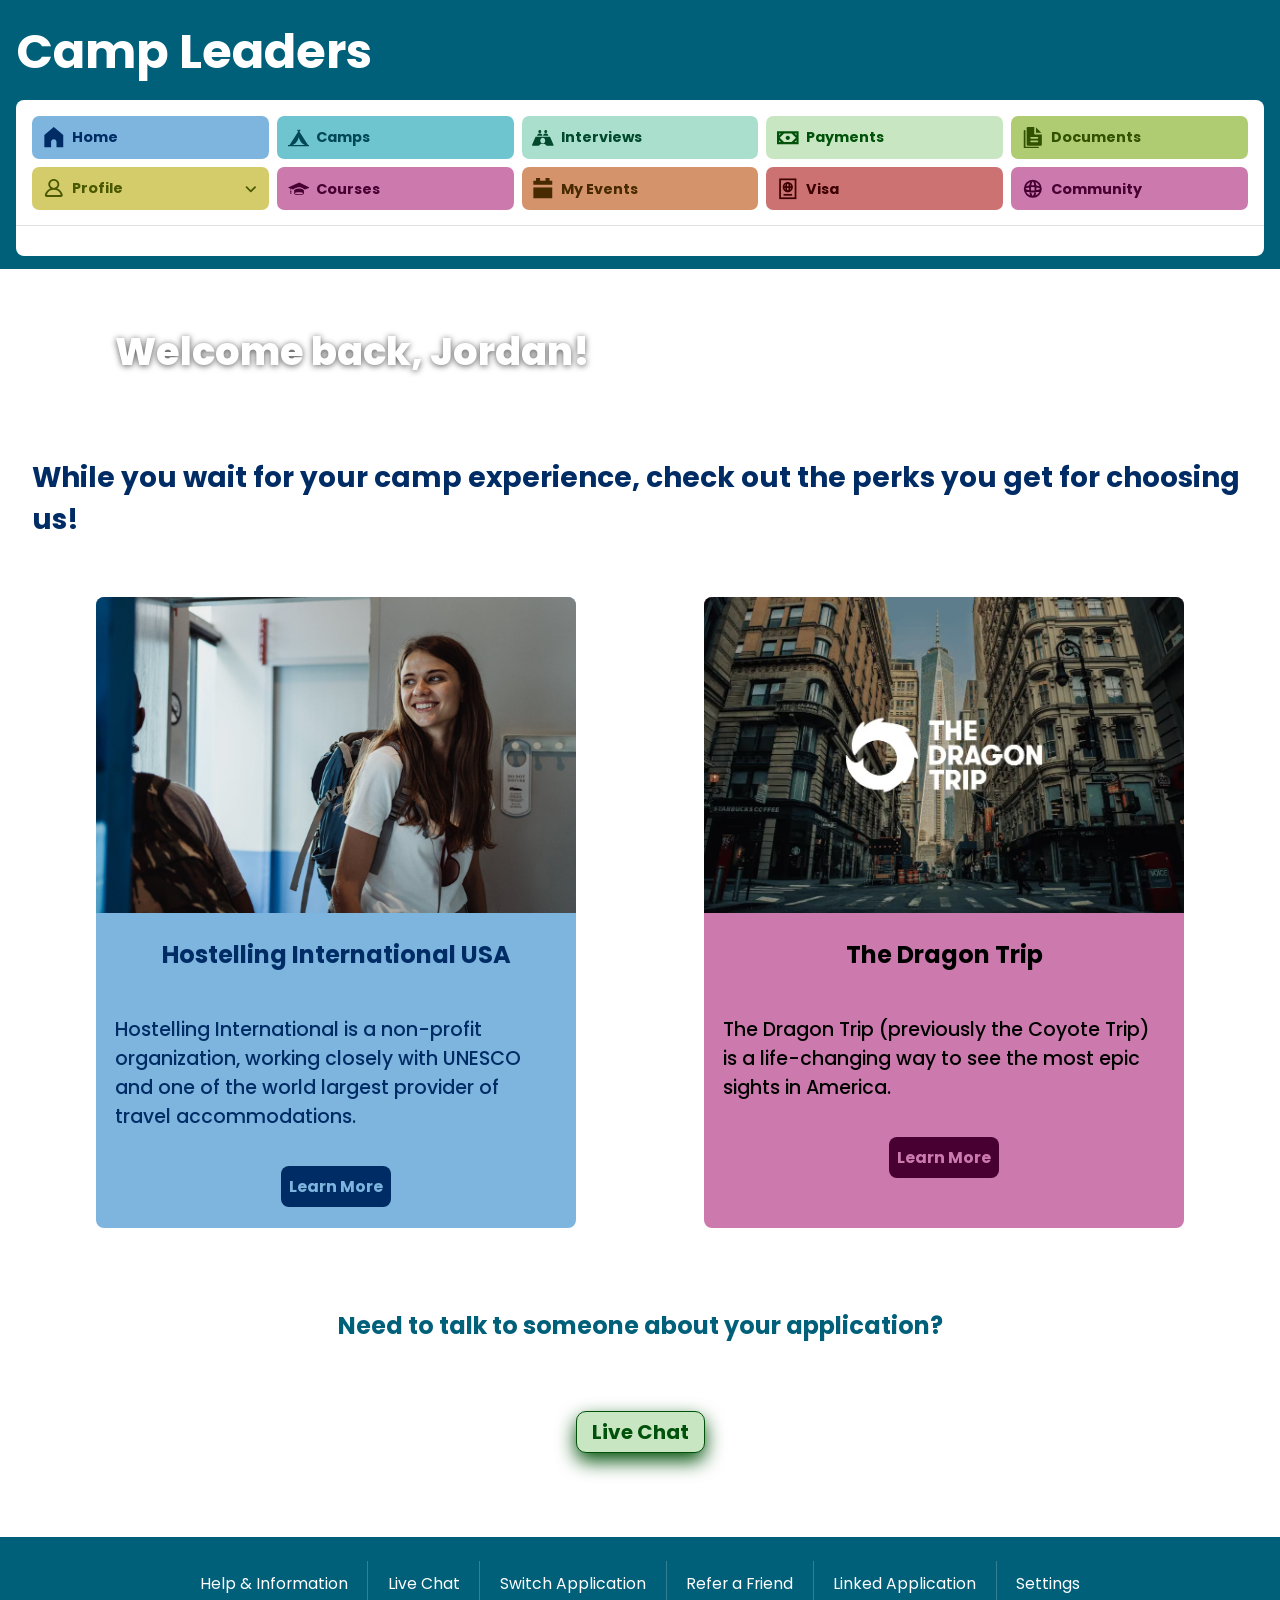
<file: home-perks.html>
<!DOCTYPE html>
<html lang="en">
<head>
    <meta charset="UTF-8">
    <meta name="viewport" content="width=device-width, initial-scale=1.0">
    <meta name="description" content="Camp Leaders">
    <link rel="stylesheet" href="css/styles.css">
    <link rel="stylesheet" href="css/home-perks.css">
    <title>Camp Leaders - Home</title>
</head>
<body>
    <header>
        <div class="header-top">
            <h1>Camp Leaders</h1>
            <input type="checkbox" id="menu-toggle" class="menu-toggle-input">
            <label for="menu-toggle" class="menu-toggle-label" aria-controls="primary-nav" aria-label="Toggle primary navigation">
                <span></span>
                <span></span>
                <span></span>
            </label>
        </div>
        <nav aria-label="Primary" class="primary-nav" id="primary-nav">
        <ul class="nav-grid">
            <li>
            <a href="index.html" aria-current="page">
                    <svg viewBox="0 0 16 16" xmlns="http://www.w3.org/2000/svg">
                        <path d="M1 6V15H6V11C6 9.89543 6.89543 9 8 9C9.10457 9 10 9.89543 10 11V15H15V6L8 0L1 6Z" fill="currentColor"/>
                    </svg>
                    <span>Home</span>
                </a>
            </li>
            <li>
                <a href="#">
                    <svg viewBox="0 0 512 512" xmlns="http://www.w3.org/2000/svg">
                        <path d="M474.328,428.211L272.5,111.492l24.672-38.719l-23.469-14.961L256,85.602l-17.711-27.79L214.82,72.773l24.68,38.719L37.664,428.211H0v25.977h512v-25.977H474.328z M107.562,428.211C183.078,413.008,248.523,303.758,256,238.992c7.469,64.766,72.914,174.015,148.422,189.218H107.562z" fill="currentColor"/>
                    </svg>
                    <span>Camps</span>
                </a>
            </li>
            <li>
                <a href="#">
                    <svg viewBox="0 0 512 512" xmlns="http://www.w3.org/2000/svg">
                        <path d="M245.685,207.957c0-27.625-16.214-50.386-47.192-55.47c-4.265,1.419-8.801,2.215-13.536,2.215c-4.734,0-9.286-0.796-13.551-2.215c-30.971,5.084-47.177,27.845-47.177,55.47h60.728H245.685z" fill="currentColor"/>
                        <path d="M184.957,144.854c18.354,0,33.232-14.878,33.232-33.232v-9.431c0-18.362-14.878-33.24-33.232-33.24c-18.361,0-33.24,14.878-33.24,33.24v9.431C151.717,129.976,166.596,144.854,184.957,144.854z" fill="currentColor"/>
                        <path d="M385.86,207.957c0-27.625-16.214-50.386-47.186-55.47c-4.264,1.419-8.809,2.215-13.543,2.215c-4.734,0-9.28-0.796-13.543-2.215c-30.971,5.084-47.178,27.845-47.178,55.47h60.721H385.86z" fill="currentColor"/>
                        <path d="M325.131,144.854c18.354,0,33.24-14.878,33.24-33.232v-9.431c0-18.362-14.886-33.24-33.24-33.24c-18.353,0-33.24,14.878-33.24,33.24v9.431C291.892,129.976,306.778,144.854,325.131,144.854z" fill="currentColor"/>
                        <path d="M511.102,427.684l-81.442-189.173c-1.73-4.044-5.706-6.662-10.106-6.662H92.453c-4.4,0-8.376,2.618-10.113,6.654L0.898,427.684c-1.464,3.399-1.123,7.314,0.918,10.41c2.033,3.088,5.493,4.954,9.196,4.954h153.467c13.104-22.147,35.683-38.217,67.383-43.414c7.298,2.42,15.083,3.786,23.187,3.786c8.103,0,15.888-1.366,23.186-3.786c31.7,5.198,54.28,21.267,67.383,43.414h155.364c3.71,0,7.162-1.866,9.203-4.954C512.225,434.998,512.567,431.084,511.102,427.684z M311.937,329.68c0,31.418-25.462,56.89-56.889,56.89c-31.427,0-56.889-25.471-56.889-56.89v-16.146c0-31.419,25.462-56.889,56.889-56.889c31.426,0,56.889,25.47,56.889,56.889V329.68z" fill="currentColor"/>
                    </svg>
                    <span>Interviews</span>
                </a>
            </li>
            <li>
                <a href="#">
                    <svg viewBox="0 -4 20 20" xmlns="http://www.w3.org/2000/svg">
                        <path d="M292,2769 C292,2767.895 292.895,2767 294,2767 C295.105,2767 296,2767.895 296,2769 C296,2770.105 295.105,2771 294,2771 C292.895,2771 292,2770.105 292,2769 L292,2769 Z M300.343,2765 L302,2765 L302,2766.657 L300.343,2765 Z M302,2773 L300.343,2773 L302,2771.343 L302,2773 Z M286,2773 L286,2771.343 L287.657,2773 L286,2773 Z M286,2765 L287.657,2765 L286,2766.657 L286,2765 Z M297.515,2765 L301.515,2769 L297.515,2773 L290.485,2773 L286.485,2769 L290.485,2765 L297.515,2765 Z M284,2775 L304,2775 L304,2763 L284,2763 L284,2775 Z" fill="currentColor" transform="translate(-284,-2763)"/>
                    </svg>
                    <span>Payments</span>
                </a>
            </li>
            <li>
                <a href="#">
                    <svg viewBox="0 0 512 512" xmlns="http://www.w3.org/2000/svg">
                        <path d="M332.108,12.159 L332.108,41.513 L332.108,70.868 L332.108,138.376 L399.617,138.376 L428.972,138.376 L458.329,138.376" fill="currentColor" stroke="currentColor"/>
                        <path d="M449.73,179.889h-20.757H311.351c-11.463,0-20.757-9.294-20.757-20.757V41.513V20.757V0H131.459c-11.463,0-20.757,9.294-20.757,20.757v401.297c0,11.463,9.294,20.757,20.757,20.757h318.27c11.463,0,20.757-9.293,20.757-20.757V179.889H449.73z M366.703,359.784H214.487c-11.463,0-20.757-9.294-20.757-20.757s9.294-20.757,20.757-20.757h152.216c11.463,0,20.757,9.294,20.757,20.757S378.166,359.784,366.703,359.784z M366.703,276.757H214.487c-11.463,0-20.757-9.294-20.757-20.757s9.294-20.757,20.757-20.757h152.216c11.463,0,20.757,9.294,20.757,20.757S378.166,276.757,366.703,276.757z" fill="currentColor"/>
                        <path d="M380.541,470.487H83.027V89.946c0-11.463-9.294-20.757-20.757-20.757s-20.757,9.293-20.757,20.757v401.297c0,11.463,9.294,20.757,20.757,20.757h318.27c11.463,0,20.757-9.293,20.757-20.757C401.297,479.78,392.004,470.487,380.541,470.487z" fill="currentColor"/>
                    </svg>
                    <span>Documents</span>
                </a>
            </li>
            <li class="profile-nav-item profile-nav-item-desktop">
                <input type="checkbox" id="profile-menu-toggle-desktop" class="profile-menu-toggle-input">
                <label for="profile-menu-toggle-desktop" class="profile-btn" aria-controls="profile-menu">
                    <svg viewBox="0 -2 20 24" xmlns="http://www.w3.org/2000/svg">
                        <path d="M100.562548,2016.99998 L87.4381713,2016.99998 C86.7317804,2016.99998 86.2101535,2016.30298 86.4765813,2015.66198 C87.7127655,2012.69798 90.6169306,2010.99998 93.9998492,2010.99998 C97.3837885,2010.99998 100.287954,2012.69798 101.524138,2015.66198 C101.790566,2016.30298 101.268939,2016.99998 100.562548,2016.99998 M89.9166645,2004.99998 C89.9166645,2002.79398 91.7489936,2000.99998 93.9998492,2000.99998 C96.2517256,2000.99998 98.0830339,2002.79398 98.0830339,2004.99998 C98.0830339,2007.20598 96.2517256,2008.99998 93.9998492,2008.99998 C91.7489936,2008.99998 89.9166645,2007.20598 89.9166645,2004.99998 M103.955674,2016.63598 C103.213556,2013.27698 100.892265,2010.79798 97.837022,2009.67298 C99.4560048,2008.39598 100.400241,2006.33098 100.053171,2004.06998 C99.6509769,2001.44698 97.4235996,1999.34798 94.7348224,1999.04198 C91.0232075,1998.61898 87.8750721,2001.44898 87.8750721,2004.99998 C87.8750721,2006.88998 88.7692896,2008.57398 90.1636971,2009.67298 C87.1074334,2010.79798 84.7871636,2013.27698 84.044024,2016.63598 C83.7745338,2017.85698 84.7789973,2018.99998 86.0539717,2018.99998 L101.945727,2018.99998 C103.221722,2018.99998 104.226185,2017.85698 103.955674,2016.63598" fill="currentColor" transform="translate(-84,-2000)"/>
                    </svg>
                    <span>Profile</span>
                    <svg class="profile-chevron" viewBox="0 0 16 16" xmlns="http://www.w3.org/2000/svg" aria-hidden="true" focusable="false">
                        <path d="M3 6L8 11L13 6" fill="none" stroke="currentColor" stroke-width="2" stroke-linecap="round" stroke-linejoin="round"/>
                    </svg>
                </label>
            </li>
            <li class="courses-nav-item">
                <a href="#">
                    <svg viewBox="0 -5 42 42" xmlns="http://www.w3.org/2000/svg">
                        <path d="M32.639 17.561c0 0-4.592-4.682-10.92-4.682-6.183 0-12.295 4.682-12.295 4.682l-3.433-1.433v4.204c0.541 0.184 0.937 0.682 0.937 1.285 0 0.609-0.404 1.108-0.953 1.288l1.015 2.831h-2.996l1.024-2.855c-0.492-0.209-0.836-0.695-0.836-1.264 0-0.557 0.334-1.031 0.811-1.247v-4.659l-4.993-2.082 21.969-9.861 20.156 9.985-9.486 3.808zM21.469 15.251c6.366 0 9.486 3.37 9.486 3.37v6.99c0 0-3.245 2.621-9.985 2.621s-8.987-2.621-8.987-2.621v-6.99c0 0 3.12-3.37 9.486-3.37zM21.344 26.734c4.412 0 7.989-0.895 7.989-1.997s-3.577-1.997-7.989-1.997-7.988 0.895-7.988 1.997 3.576 1.997 7.988 1.997z" fill="currentColor"/>
                    </svg>
                    <span>Courses</span>
                </a>
            </li>
            <li>
                <a href="#">
                    <svg viewBox="0 0 16 16" xmlns="http://www.w3.org/2000/svg">
                        <path d="M6 0H3V2H1V5H15V2H13V0H10V2H6V0Z" fill="currentColor"/>
                        <path d="M15 7H1V15H15V7Z" fill="currentColor"/>
                    </svg>
                    <span>My Events</span>
                </a>
            </li>
            <li>
                <a href="#">
                    <svg viewBox="0 0 24 24" xmlns="http://www.w3.org/2000/svg">
                        <rect x="3.41" y="1.5" width="17.18" height="21" fill="none" stroke="currentColor" stroke-width="1.91"/>
                        <circle cx="12" cy="10.09" r="4.77" fill="none" stroke="currentColor" stroke-width="1.91"/>
                        <ellipse cx="12" cy="10.09" rx="1.91" ry="4.77" fill="none" stroke="currentColor" stroke-width="1.91"/>
                        <line x1="7.23" y1="10.09" x2="16.77" y2="10.09" stroke="currentColor" stroke-width="1.91"/>
                        <line x1="7.23" y1="18.68" x2="16.77" y2="18.68" stroke="currentColor" stroke-width="1.91"/>
                    </svg>
                    <span>Visa</span>
                </a>
            </li>
            <li>
                <a href="#">
                    <svg viewBox="0 0 24 24" xmlns="http://www.w3.org/2000/svg">
                        <path d="M21 12C21 16.9706 16.9706 21 12 21M21 12C21 7.02944 16.9706 3 12 3M21 12C21 13.6569 16.9706 15 12 15C7.02944 15 3 13.6569 3 12M21 12C21 10.3431 16.9706 9 12 9C7.02944 9 3 10.3431 3 12M12 21C7.02944 21 3 16.9706 3 12M12 21C10.3431 21 9 16.9706 9 12C9 7.02944 10.3431 3 12 3M12 21C13.6569 21 15 16.9706 15 12C15 7.02944 13.6569 3 12 3M3 12C3 7.02944 7.02944 3 12 3" stroke="currentColor" stroke-width="2" stroke-linecap="round" stroke-linejoin="round" fill="none"/>
                    </svg>
                    <span>Community</span>
                </a>
            </li>
            <li class="profile-nav-item profile-nav-item-mobile">
                <input type="checkbox" id="profile-menu-toggle-mobile" class="profile-menu-toggle-input">
                <label for="profile-menu-toggle-mobile" class="profile-btn" aria-controls="profile-menu">
                    <svg viewBox="0 -2 20 24" xmlns="http://www.w3.org/2000/svg">
                        <path d="M100.562548,2016.99998 L87.4381713,2016.99998 C86.7317804,2016.99998 86.2101535,2016.30298 86.4765813,2015.66198 C87.7127655,2012.69798 90.6169306,2010.99998 93.9998492,2010.99998 C97.3837885,2010.99998 100.287954,2012.69798 101.524138,2015.66198 C101.790566,2016.30298 101.268939,2016.99998 100.562548,2016.99998 M89.9166645,2004.99998 C89.9166645,2002.79398 91.7489936,2000.99998 93.9998492,2000.99998 C96.2517256,2000.99998 98.0830339,2002.79398 98.0830339,2004.99998 C98.0830339,2007.20598 96.2517256,2008.99998 93.9998492,2008.99998 C91.7489936,2008.99998 89.9166645,2007.20598 89.9166645,2004.99998 M103.955674,2016.63598 C103.213556,2013.27698 100.892265,2010.79798 97.837022,2009.67298 C99.4560048,2008.39598 100.400241,2006.33098 100.053171,2004.06998 C99.6509769,2001.44698 97.4235996,1999.34798 94.7348224,1999.04198 C91.0232075,1998.61898 87.8750721,2001.44898 87.8750721,2004.99998 C87.8750721,2006.88998 88.7692896,2008.57398 90.1636971,2009.67298 C87.1074334,2010.79798 84.7871636,2013.27698 84.044024,2016.63598 C83.7745338,2017.85698 84.7789973,2018.99998 86.0539717,2018.99998 L101.945727,2018.99998 C103.221722,2018.99998 104.226185,2017.85698 103.955674,2016.63598" fill="currentColor" transform="translate(-84,-2000)"/>
                    </svg>
                    <span>Profile</span>
                    <svg class="profile-chevron" viewBox="0 0 16 16" xmlns="http://www.w3.org/2000/svg" aria-hidden="true" focusable="false">
                        <path d="M3 6L8 11L13 6" fill="none" stroke="currentColor" stroke-width="2" stroke-linecap="round" stroke-linejoin="round"/>
                    </svg>
                </label>
            </li>
        </ul>
        <ul class="secondary-nav secondary-nav--complete" id="profile-menu">
            <li><a href="basic-info.html" class="complete">Basic Information</a></li>
            <li><a href="#" class="complete">Availability</a></li>
            <li><a href="#" class="complete">Skills</a></li>
            <li><a href="#" class="complete">Personal Details</a></li>
            <li><a href="#" class="complete">Education</a></li>
            <li><a href="#" class="complete">Work Experience</a></li>
            <li><a href="#" class="complete">Role at Camp</a></li>
            <li><a href="#" class="complete">Your Camp Placement</a></li>
            <li><a href="#" class="complete">Camp Questionnaire</a></li>
            <li><a href="#" class="complete">Sensitive Data</a></li>
            <li><a href="#" class="complete">Background</a></li>
            <li><a href="#" class="complete">Medical History</a></li>
            <li><a href="#" class="complete">Introduction Video</a></li>
            <li><a href="#" class="complete">References</a></li>
        </ul>
    </nav>
    </header>
    <main>
        <h2>Welcome back, Jordan!</h2>
        <p class="message">While you wait for your camp experience, check out the perks you get for choosing us!</p>
        <div class="perks">
            <article>
                <img src="images/hostelling.jpg" alt="Hostelling USA Banner" width="300" height="200">
                <h3>Hostelling International USA</h3>
                <p>Hostelling International is a non-profit organization, working closely with UNESCO and one of the world 
                largest provider of travel accommodations.</p>
                <a href="#">Learn More</a>
            </article>
            <article>
                <img src="images/dragon-trip.avif" alt="Hostelling USA Banner" width="300" height="200">
                <h3>The Dragon Trip</h3>
                <p>
                    The Dragon Trip (previously the Coyote Trip) is a life-changing way to see the most epic sights in America.
                </p>
                <a href="#">Learn More</a>
            </article>
        </div>
        <p class="cta-text">Need to talk to someone about your application?</p>
        <a href="#" class="cta-button">Live Chat</a>
    </main>
    <footer>
        <nav aria-label="Footer">
            <ul class="footer-menu">
                <li><a href="#">Help & Information</a></li>
                <li><a href="#">Live Chat</a></li>
                <li><a href="#">Switch Application</a></li>
                <li><a href="#">Refer a Friend</a></li>
                <li><a href="#">Linked Application</a></li>
                <li><a href="#">Settings</a></li>
            </ul>
        </nav>
    </footer>
    <script src="scripts.js"></script>
</body>
</html>
</file>
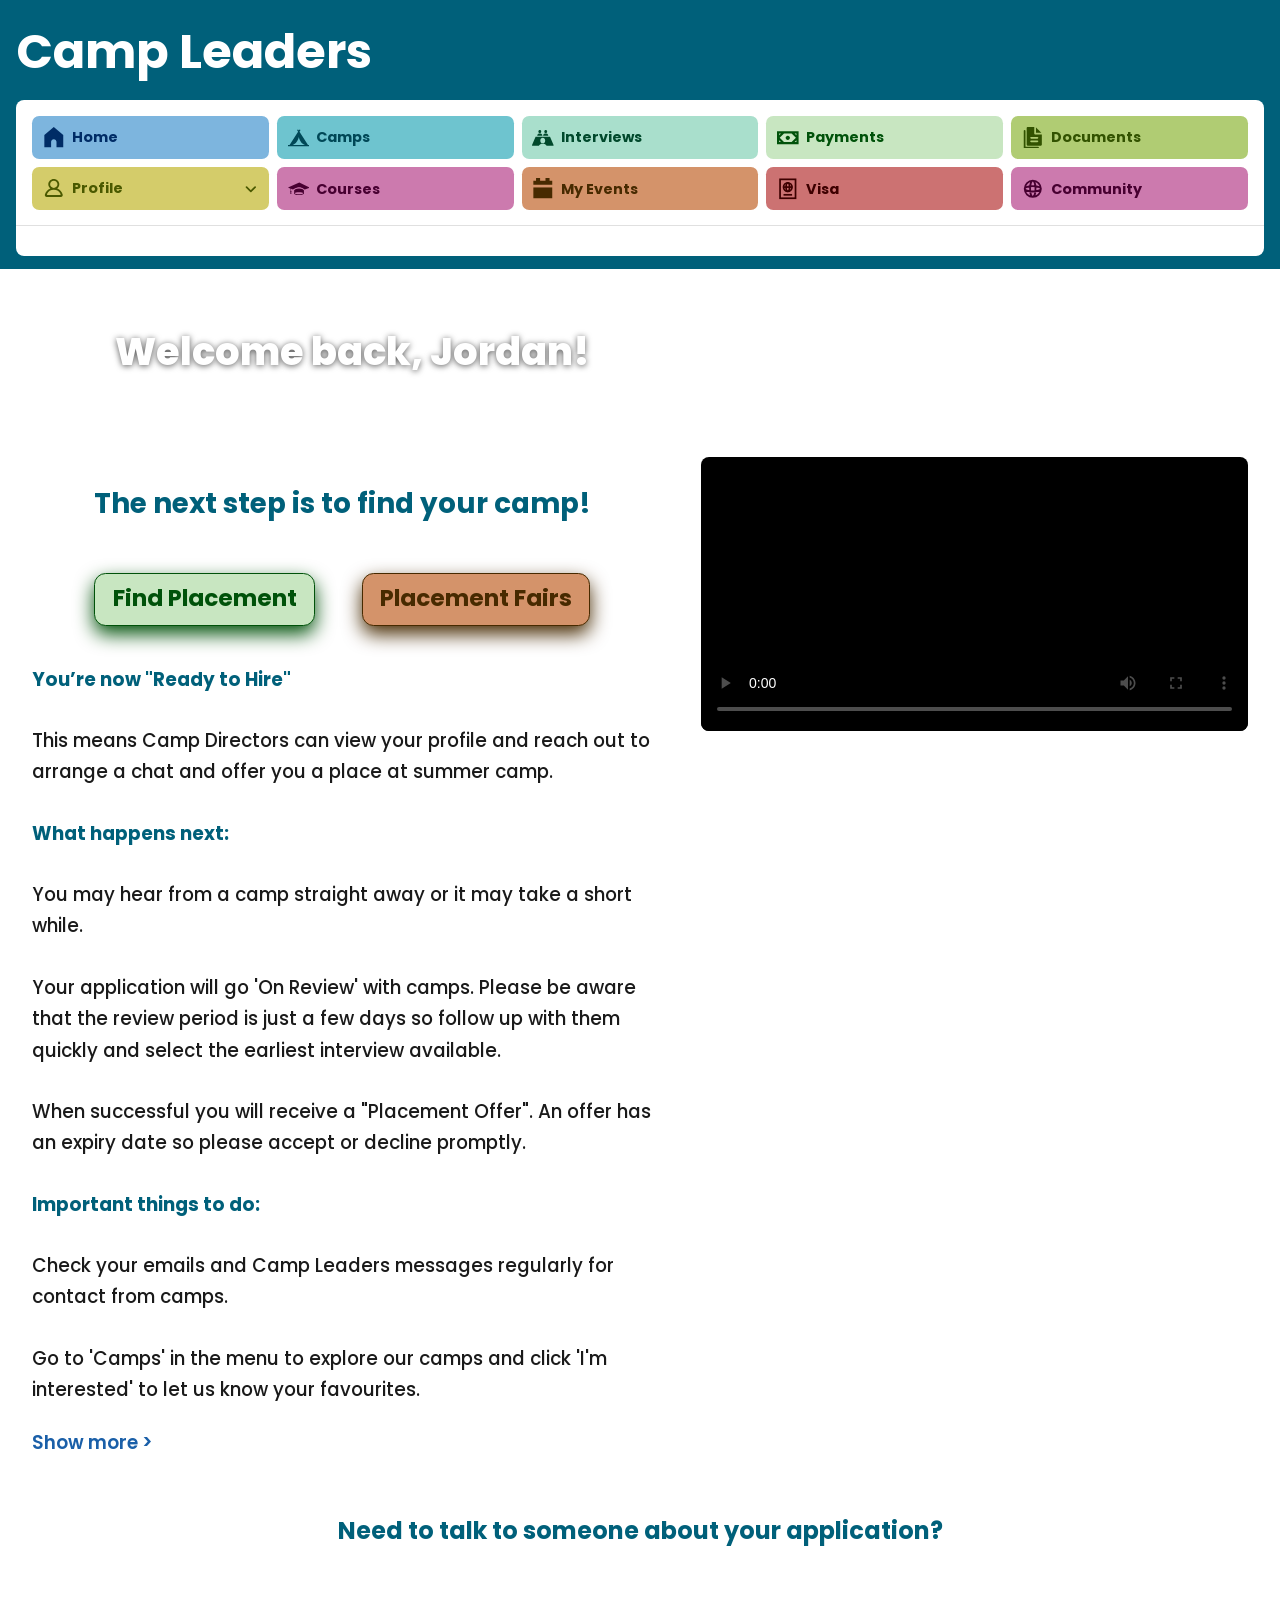
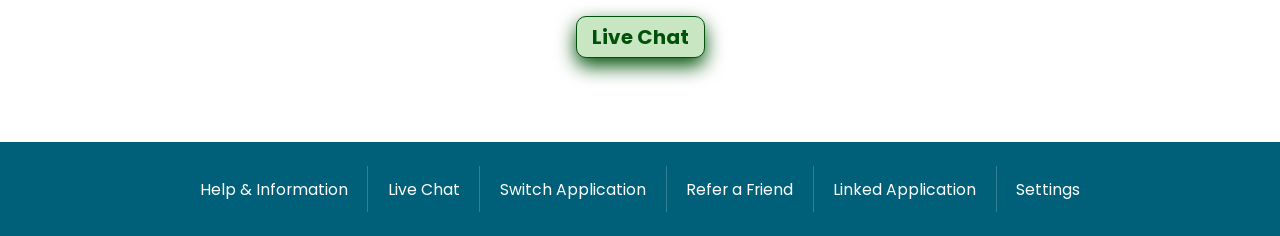
<file: home-placement.html>
<!DOCTYPE html>
<html lang="en">
<head>
    <meta charset="UTF-8">
    <meta name="viewport" content="width=device-width, initial-scale=1.0">
    <meta name="description" content="Camp Leaders">
    <link rel="stylesheet" href="css/styles.css">
    <link rel="stylesheet" href="css/home-placement.css">
    <title>Camp Leaders - Home</title>
</head>
<body>
    <header>
        <div class="header-top">
            <h1>Camp Leaders</h1>
            <input type="checkbox" id="menu-toggle" class="menu-toggle-input">
            <label for="menu-toggle" class="menu-toggle-label" aria-controls="primary-nav" aria-label="Toggle primary navigation">
                <span></span>
                <span></span>
                <span></span>
            </label>
        </div>
        <nav aria-label="Primary" class="primary-nav" id="primary-nav">
        <ul class="nav-grid">
            <li>
            <a href="index.html" aria-current="page">
                    <svg viewBox="0 0 16 16" xmlns="http://www.w3.org/2000/svg">
                        <path d="M1 6V15H6V11C6 9.89543 6.89543 9 8 9C9.10457 9 10 9.89543 10 11V15H15V6L8 0L1 6Z" fill="currentColor"/>
                    </svg>
                    <span>Home</span>
                </a>
            </li>
            <li>
                <a href="#">
                    <svg viewBox="0 0 512 512" xmlns="http://www.w3.org/2000/svg">
                        <path d="M474.328,428.211L272.5,111.492l24.672-38.719l-23.469-14.961L256,85.602l-17.711-27.79L214.82,72.773l24.68,38.719L37.664,428.211H0v25.977h512v-25.977H474.328z M107.562,428.211C183.078,413.008,248.523,303.758,256,238.992c7.469,64.766,72.914,174.015,148.422,189.218H107.562z" fill="currentColor"/>
                    </svg>
                    <span>Camps</span>
                </a>
            </li>
            <li>
                <a href="#">
                    <svg viewBox="0 0 512 512" xmlns="http://www.w3.org/2000/svg">
                        <path d="M245.685,207.957c0-27.625-16.214-50.386-47.192-55.47c-4.265,1.419-8.801,2.215-13.536,2.215c-4.734,0-9.286-0.796-13.551-2.215c-30.971,5.084-47.177,27.845-47.177,55.47h60.728H245.685z" fill="currentColor"/>
                        <path d="M184.957,144.854c18.354,0,33.232-14.878,33.232-33.232v-9.431c0-18.362-14.878-33.24-33.232-33.24c-18.361,0-33.24,14.878-33.24,33.24v9.431C151.717,129.976,166.596,144.854,184.957,144.854z" fill="currentColor"/>
                        <path d="M385.86,207.957c0-27.625-16.214-50.386-47.186-55.47c-4.264,1.419-8.809,2.215-13.543,2.215c-4.734,0-9.28-0.796-13.543-2.215c-30.971,5.084-47.178,27.845-47.178,55.47h60.721H385.86z" fill="currentColor"/>
                        <path d="M325.131,144.854c18.354,0,33.24-14.878,33.24-33.232v-9.431c0-18.362-14.886-33.24-33.24-33.24c-18.353,0-33.24,14.878-33.24,33.24v9.431C291.892,129.976,306.778,144.854,325.131,144.854z" fill="currentColor"/>
                        <path d="M511.102,427.684l-81.442-189.173c-1.73-4.044-5.706-6.662-10.106-6.662H92.453c-4.4,0-8.376,2.618-10.113,6.654L0.898,427.684c-1.464,3.399-1.123,7.314,0.918,10.41c2.033,3.088,5.493,4.954,9.196,4.954h153.467c13.104-22.147,35.683-38.217,67.383-43.414c7.298,2.42,15.083,3.786,23.187,3.786c8.103,0,15.888-1.366,23.186-3.786c31.7,5.198,54.28,21.267,67.383,43.414h155.364c3.71,0,7.162-1.866,9.203-4.954C512.225,434.998,512.567,431.084,511.102,427.684z M311.937,329.68c0,31.418-25.462,56.89-56.889,56.89c-31.427,0-56.889-25.471-56.889-56.89v-16.146c0-31.419,25.462-56.889,56.889-56.889c31.426,0,56.889,25.47,56.889,56.889V329.68z" fill="currentColor"/>
                    </svg>
                    <span>Interviews</span>
                </a>
            </li>
            <li>
                <a href="#">
                    <svg viewBox="0 -4 20 20" xmlns="http://www.w3.org/2000/svg">
                        <path d="M292,2769 C292,2767.895 292.895,2767 294,2767 C295.105,2767 296,2767.895 296,2769 C296,2770.105 295.105,2771 294,2771 C292.895,2771 292,2770.105 292,2769 L292,2769 Z M300.343,2765 L302,2765 L302,2766.657 L300.343,2765 Z M302,2773 L300.343,2773 L302,2771.343 L302,2773 Z M286,2773 L286,2771.343 L287.657,2773 L286,2773 Z M286,2765 L287.657,2765 L286,2766.657 L286,2765 Z M297.515,2765 L301.515,2769 L297.515,2773 L290.485,2773 L286.485,2769 L290.485,2765 L297.515,2765 Z M284,2775 L304,2775 L304,2763 L284,2763 L284,2775 Z" fill="currentColor" transform="translate(-284,-2763)"/>
                    </svg>
                    <span>Payments</span>
                </a>
            </li>
            <li>
                <a href="#">
                    <svg viewBox="0 0 512 512" xmlns="http://www.w3.org/2000/svg">
                        <path d="M332.108,12.159 L332.108,41.513 L332.108,70.868 L332.108,138.376 L399.617,138.376 L428.972,138.376 L458.329,138.376" fill="currentColor" stroke="currentColor"/>
                        <path d="M449.73,179.889h-20.757H311.351c-11.463,0-20.757-9.294-20.757-20.757V41.513V20.757V0H131.459c-11.463,0-20.757,9.294-20.757,20.757v401.297c0,11.463,9.294,20.757,20.757,20.757h318.27c11.463,0,20.757-9.293,20.757-20.757V179.889H449.73z M366.703,359.784H214.487c-11.463,0-20.757-9.294-20.757-20.757s9.294-20.757,20.757-20.757h152.216c11.463,0,20.757,9.294,20.757,20.757S378.166,359.784,366.703,359.784z M366.703,276.757H214.487c-11.463,0-20.757-9.294-20.757-20.757s9.294-20.757,20.757-20.757h152.216c11.463,0,20.757,9.294,20.757,20.757S378.166,276.757,366.703,276.757z" fill="currentColor"/>
                        <path d="M380.541,470.487H83.027V89.946c0-11.463-9.294-20.757-20.757-20.757s-20.757,9.293-20.757,20.757v401.297c0,11.463,9.294,20.757,20.757,20.757h318.27c11.463,0,20.757-9.293,20.757-20.757C401.297,479.78,392.004,470.487,380.541,470.487z" fill="currentColor"/>
                    </svg>
                    <span>Documents</span>
                </a>
            </li>
            <li class="profile-nav-item profile-nav-item-desktop">
                <input type="checkbox" id="profile-menu-toggle-desktop" class="profile-menu-toggle-input">
                <label for="profile-menu-toggle-desktop" class="profile-btn" aria-controls="profile-menu">
                    <svg viewBox="0 -2 20 24" xmlns="http://www.w3.org/2000/svg">
                        <path d="M100.562548,2016.99998 L87.4381713,2016.99998 C86.7317804,2016.99998 86.2101535,2016.30298 86.4765813,2015.66198 C87.7127655,2012.69798 90.6169306,2010.99998 93.9998492,2010.99998 C97.3837885,2010.99998 100.287954,2012.69798 101.524138,2015.66198 C101.790566,2016.30298 101.268939,2016.99998 100.562548,2016.99998 M89.9166645,2004.99998 C89.9166645,2002.79398 91.7489936,2000.99998 93.9998492,2000.99998 C96.2517256,2000.99998 98.0830339,2002.79398 98.0830339,2004.99998 C98.0830339,2007.20598 96.2517256,2008.99998 93.9998492,2008.99998 C91.7489936,2008.99998 89.9166645,2007.20598 89.9166645,2004.99998 M103.955674,2016.63598 C103.213556,2013.27698 100.892265,2010.79798 97.837022,2009.67298 C99.4560048,2008.39598 100.400241,2006.33098 100.053171,2004.06998 C99.6509769,2001.44698 97.4235996,1999.34798 94.7348224,1999.04198 C91.0232075,1998.61898 87.8750721,2001.44898 87.8750721,2004.99998 C87.8750721,2006.88998 88.7692896,2008.57398 90.1636971,2009.67298 C87.1074334,2010.79798 84.7871636,2013.27698 84.044024,2016.63598 C83.7745338,2017.85698 84.7789973,2018.99998 86.0539717,2018.99998 L101.945727,2018.99998 C103.221722,2018.99998 104.226185,2017.85698 103.955674,2016.63598" fill="currentColor" transform="translate(-84,-2000)"/>
                    </svg>
                    <span>Profile</span>
                    <svg class="profile-chevron" viewBox="0 0 16 16" xmlns="http://www.w3.org/2000/svg" aria-hidden="true" focusable="false">
                        <path d="M3 6L8 11L13 6" fill="none" stroke="currentColor" stroke-width="2" stroke-linecap="round" stroke-linejoin="round"/>
                    </svg>
                </label>
            </li>
            <li class="courses-nav-item">
                <a href="#">
                    <svg viewBox="0 -5 42 42" xmlns="http://www.w3.org/2000/svg">
                        <path d="M32.639 17.561c0 0-4.592-4.682-10.92-4.682-6.183 0-12.295 4.682-12.295 4.682l-3.433-1.433v4.204c0.541 0.184 0.937 0.682 0.937 1.285 0 0.609-0.404 1.108-0.953 1.288l1.015 2.831h-2.996l1.024-2.855c-0.492-0.209-0.836-0.695-0.836-1.264 0-0.557 0.334-1.031 0.811-1.247v-4.659l-4.993-2.082 21.969-9.861 20.156 9.985-9.486 3.808zM21.469 15.251c6.366 0 9.486 3.37 9.486 3.37v6.99c0 0-3.245 2.621-9.985 2.621s-8.987-2.621-8.987-2.621v-6.99c0 0 3.12-3.37 9.486-3.37zM21.344 26.734c4.412 0 7.989-0.895 7.989-1.997s-3.577-1.997-7.989-1.997-7.988 0.895-7.988 1.997 3.576 1.997 7.988 1.997z" fill="currentColor"/>
                    </svg>
                    <span>Courses</span>
                </a>
            </li>
            <li>
                <a href="#">
                    <svg viewBox="0 0 16 16" xmlns="http://www.w3.org/2000/svg">
                        <path d="M6 0H3V2H1V5H15V2H13V0H10V2H6V0Z" fill="currentColor"/>
                        <path d="M15 7H1V15H15V7Z" fill="currentColor"/>
                    </svg>
                    <span>My Events</span>
                </a>
            </li>
            <li>
                <a href="#">
                    <svg viewBox="0 0 24 24" xmlns="http://www.w3.org/2000/svg">
                        <rect x="3.41" y="1.5" width="17.18" height="21" fill="none" stroke="currentColor" stroke-width="1.91"/>
                        <circle cx="12" cy="10.09" r="4.77" fill="none" stroke="currentColor" stroke-width="1.91"/>
                        <ellipse cx="12" cy="10.09" rx="1.91" ry="4.77" fill="none" stroke="currentColor" stroke-width="1.91"/>
                        <line x1="7.23" y1="10.09" x2="16.77" y2="10.09" stroke="currentColor" stroke-width="1.91"/>
                        <line x1="7.23" y1="18.68" x2="16.77" y2="18.68" stroke="currentColor" stroke-width="1.91"/>
                    </svg>
                    <span>Visa</span>
                </a>
            </li>
            <li>
                <a href="#">
                    <svg viewBox="0 0 24 24" xmlns="http://www.w3.org/2000/svg">
                        <path d="M21 12C21 16.9706 16.9706 21 12 21M21 12C21 7.02944 16.9706 3 12 3M21 12C21 13.6569 16.9706 15 12 15C7.02944 15 3 13.6569 3 12M21 12C21 10.3431 16.9706 9 12 9C7.02944 9 3 10.3431 3 12M12 21C7.02944 21 3 16.9706 3 12M12 21C10.3431 21 9 16.9706 9 12C9 7.02944 10.3431 3 12 3M12 21C13.6569 21 15 16.9706 15 12C15 7.02944 13.6569 3 12 3M3 12C3 7.02944 7.02944 3 12 3" stroke="currentColor" stroke-width="2" stroke-linecap="round" stroke-linejoin="round" fill="none"/>
                    </svg>
                    <span>Community</span>
                </a>
            </li>
            <li class="profile-nav-item profile-nav-item-mobile">
                <input type="checkbox" id="profile-menu-toggle-mobile" class="profile-menu-toggle-input">
                <label for="profile-menu-toggle-mobile" class="profile-btn" aria-controls="profile-menu">
                    <svg viewBox="0 -2 20 24" xmlns="http://www.w3.org/2000/svg">
                        <path d="M100.562548,2016.99998 L87.4381713,2016.99998 C86.7317804,2016.99998 86.2101535,2016.30298 86.4765813,2015.66198 C87.7127655,2012.69798 90.6169306,2010.99998 93.9998492,2010.99998 C97.3837885,2010.99998 100.287954,2012.69798 101.524138,2015.66198 C101.790566,2016.30298 101.268939,2016.99998 100.562548,2016.99998 M89.9166645,2004.99998 C89.9166645,2002.79398 91.7489936,2000.99998 93.9998492,2000.99998 C96.2517256,2000.99998 98.0830339,2002.79398 98.0830339,2004.99998 C98.0830339,2007.20598 96.2517256,2008.99998 93.9998492,2008.99998 C91.7489936,2008.99998 89.9166645,2007.20598 89.9166645,2004.99998 M103.955674,2016.63598 C103.213556,2013.27698 100.892265,2010.79798 97.837022,2009.67298 C99.4560048,2008.39598 100.400241,2006.33098 100.053171,2004.06998 C99.6509769,2001.44698 97.4235996,1999.34798 94.7348224,1999.04198 C91.0232075,1998.61898 87.8750721,2001.44898 87.8750721,2004.99998 C87.8750721,2006.88998 88.7692896,2008.57398 90.1636971,2009.67298 C87.1074334,2010.79798 84.7871636,2013.27698 84.044024,2016.63598 C83.7745338,2017.85698 84.7789973,2018.99998 86.0539717,2018.99998 L101.945727,2018.99998 C103.221722,2018.99998 104.226185,2017.85698 103.955674,2016.63598" fill="currentColor" transform="translate(-84,-2000)"/>
                    </svg>
                    <span>Profile</span>
                    <svg class="profile-chevron" viewBox="0 0 16 16" xmlns="http://www.w3.org/2000/svg" aria-hidden="true" focusable="false">
                        <path d="M3 6L8 11L13 6" fill="none" stroke="currentColor" stroke-width="2" stroke-linecap="round" stroke-linejoin="round"/>
                    </svg>
                </label>
            </li>
        </ul>
        <ul class="secondary-nav secondary-nav--complete" id="profile-menu">
            <li><a href="basic-info.html" class="complete">Basic Information</a></li>
            <li><a href="#" class="complete">Availability</a></li>
            <li><a href="#" class="complete">Skills</a></li>
            <li><a href="#" class="complete">Personal Details</a></li>
            <li><a href="#" class="complete">Education</a></li>
            <li><a href="#" class="complete">Work Experience</a></li>
            <li><a href="#" class="complete">Role at Camp</a></li>
            <li><a href="#" class="complete">Your Camp Placement</a></li>
            <li><a href="#" class="complete">Camp Questionnaire</a></li>
            <li><a href="#" class="complete">Sensitive Data</a></li>
            <li><a href="#" class="complete">Background</a></li>
            <li><a href="#" class="complete">Medical History</a></li>
            <li><a href="#" class="complete">Introduction Video</a></li>
            <li><a href="#" class="complete">References</a></li>
        </ul>
    </nav>
    </header>
    
    <main class="welcome-section">
            <h2>Welcome back, Jordan!</h2>
            <div class="welcome-body">
                <div class="welcome-text">
                    <p class="cta-text">The next step is to find your camp!</p>
                    <div class="placement-buttons">
                        <a class="cta-button" href="#">Find Placement</a>
                        <a class="cta-button" href="#">Placement Fairs</a>
                    </div>
                    <p><span class="welcome-emphasis">You’re now "Ready to Hire"</span></p>
                    <p>This means Camp Directors can view your profile and reach out to arrange a chat and offer you a place at summer camp.</p>
                    <p><span class="welcome-emphasis">What happens next:</span></p>
                    <p>You may hear from a camp straight away or it may take a short while.</p>
                    <p>Your application will go 'On Review' with camps. Please be aware that the review period is just a few days so follow up with them quickly and select the earliest interview available.</p>
                    <p>When successful you will receive a "Placement Offer". An offer has an expiry date so please accept or decline promptly.</p>
                    <p><span class="welcome-emphasis">Important things to do:</span></p>
                    <p>Check your emails and Camp Leaders messages regularly for contact from camps.</p>
                    <p>Go to 'Camps' in the menu to explore our camps and click 'I'm interested' to let us know your favourites.</p>
                    <div class="welcome-more">
                        <input type="checkbox" id="welcome-more-toggle" class="welcome-more-toggle-input">
                        <label for="welcome-more-toggle" class="welcome-more-toggle">Show more</label>
                        <div class="welcome-more-content">
                            <p>Sign up for online hiring events to request interviews with camps.</p>
                            <p>Keep your application moving forward by working through your checklist.</p>
                            <p><span class="welcome-emphasis">Your placement status explained:</span></p>
                            <p><span class="welcome-emphasis">Visible</span> - Camp Directors can view your application. You'll still be able to edit and add more to it, there's always room to tweak something.</p>
                            <p><span class="welcome-emphasis">On review</span> - A camp is interested in your application. You can request an interview or send them a message. The camp may also reach out by messaging via your profile or by email.</p>
                            <p><span class="welcome-emphasis">Confirmed</span> - Congratulations! You have accepted a placement offer from a camp. Camp Leaders will now finalise your placement information.</p>
                            <p><span class="welcome-emphasis">Placed</span> - Your placement information is finalised. Your arrival dates to the US are set. You are now ready to begin your visa process and book your flights.</p>
                            <p><span class="welcome-emphasis">Earn up to £100 by referring your friends</span></p>
                            <p>Visit the 'Refer a Friend' section to find out more about saving on your program fees.</p>
                        </div>
                    </div>
                </div>
                <video
                    controls
                    poster="https://login.campleaders.com/static/media/campleaders.f8aaadbd.jpg"
                    aria-label="Welcome to Camp Leaders introduction video">
                    <source src="" type="video/mp4">
                    Your browser does not support the video element.
                </video>
            </div>
        <p class="cta-text">Need to talk to someone about your application?</p>
        <a href="#" class="cta-button">Live Chat</a>
    </main>
    <footer>
        <nav aria-label="Footer">
            <ul class="footer-menu">
                <li><a href="#">Help & Information</a></li>
                <li><a href="#">Live Chat</a></li>
                <li><a href="#">Switch Application</a></li>
                <li><a href="#">Refer a Friend</a></li>
                <li><a href="#">Linked Application</a></li>
                <li><a href="#">Settings</a></li>
            </ul>
        </nav>
    </footer>
    <script src="scripts.js"></script>
</body>
</html>
</file>
<file: css/styles.css>
@import url('https://fonts.googleapis.com/css2?family=Poppins:wght@400;500;600;700;800&display=swap');

:root {
    /*Nav Button Colours*/
    --blue-bg: #7db5de;
    --blue-fg: #002C66;

    --cyan-bg: #6ec4cf;
    --cyan-fg: #004857;

    --mint-bg: #A9DFCC;
    --mint-fg: #01492c;

    --lime-bg: #C8E6C1;
    --lime-fg: #00520A;

    --pea-bg: #b0cc73;
    --pea-fg: #325200;

    --yellow-bg: #d4cc6a;
    --yellow-fg: #4A5900;

    --light-orange-bg: #d9b46a;
    --light-orange-fg: #574500;

    --orange-bg: #d4936a;
    --orange-fg: #472A00;

    --red-bg: #cc7272;
    --red-fg: #3D0000;

    --pink-bg: #cc7aae;
    --pink-fg: #470031;

    --nav-bg: #00607A;
    --next-action-glow: rgba(0, 82, 10, 0.7);
    --next-action-glow-soft: rgba(0, 82, 10, 0.2);
    --focus-outline: 2px solid #ffffff;
    --focus-outline-offset: 2px;
    --focus-ring-shadow: 0 0 0 4px rgba(0, 44, 102, 0.9);
    --hero-image: url('https://login.campleaders.com/static/media/campleaders.f8aaadbd.jpg');
    --heading-shadow: 0 1px 6px rgba(0, 0, 0, 0.65);
    --form-control-font-size: clamp(0.79rem, 1.9vw, 0.95rem);
    --body-copy-font-size: clamp(1rem, 0.35vw + 0.94rem, 1.16rem);
    --small-copy-font-size: clamp(0.84rem, 0.24vw + 0.8rem, 0.98rem);
}

* {
    box-sizing: border-box;
}

html {
    height: 100%;
    overflow-x: hidden;
}

body {
    margin: 0;
    padding: 0;
    font-family: 'Poppins', Arial, sans-serif;
    overflow-x: hidden;
    min-height: 100vh;
    display: flex;
    flex-direction: column;
}

main {
    flex: 1 0 auto;
}

header {
    padding: 1em 1em 0.8rem;
    background-color: var(--nav-bg);
}

header h1 {
    margin: 0;
    font-size: clamp(1.8rem, 6vw, 3rem);
    color: white;
}

.header-top {
    display: flex;
    align-items: center;
    justify-content: space-between;
    gap: 1rem;
    padding-bottom: 0.75rem;
}

.menu-toggle-input,
.profile-menu-toggle-input {
    position: absolute;
    width: 1px;
    height: 1px;
    padding: 0;
    margin: -1px;
    overflow: hidden;
    clip: rect(0, 0, 0, 0);
    white-space: nowrap;
    border: 0;
}

.menu-toggle-label {
    display: none;
    width: 2.25rem;
    height: 2rem;
    cursor: pointer;
    z-index: 30;
    align-items: center;
    justify-content: center;
    position: relative;
}

.menu-toggle-label span {
    position: absolute;
    left: 0;
    width: 100%;
    height: 0.2rem;
    background: white;
    border-radius: 0.2rem;
    transform-origin: center;
    transition: transform 0.35s cubic-bezier(0.77, 0.2, 0.05, 1),
                opacity 0.3s ease,
                background-color 0.35s cubic-bezier(0.77, 0.2, 0.05, 1);
}

.menu-toggle-label span:nth-child(1) {
    transform: translateY(-0.42rem);
}

.menu-toggle-label span:nth-child(2) {
    transform: translateY(0);
}

.menu-toggle-label span:nth-child(3) {
    transform: translateY(0.42rem);
}

.menu-toggle-input:focus-visible + .menu-toggle-label,
.profile-menu-toggle-input:focus-visible + .profile-btn,
:where(a, button, input, select, textarea, [role="button"], [tabindex]:not([tabindex="-1"])):focus-visible {
    outline: var(--focus-outline);
    outline-offset: var(--focus-outline-offset);
    box-shadow: var(--focus-ring-shadow);
    z-index: 1;
}

.menu-toggle-input:checked + .menu-toggle-label span {
    background: #d7f0f6;
}

.menu-toggle-input:checked + .menu-toggle-label span:nth-child(1) {
    transform: rotate(45deg);
}

.menu-toggle-input:checked + .menu-toggle-label span:nth-child(2) {
    opacity: 0;
    transform: scale(0.2);
}

.menu-toggle-input:checked + .menu-toggle-label span:nth-child(3) {
    transform: rotate(-45deg);
}


.nav-grid {
    display: grid;
    grid-template-columns: repeat(5, 1fr);
    grid-auto-rows: auto;
    gap: 0.5em;
    padding: 1em 1em 0.9em;
    margin: 0 auto;
    border-radius: 0.5em 0.5em 0 0;
    background-color: white;
    position: relative;
    z-index: 10;
    list-style: none;
    /* Remove default ul padding */
}

.nav-grid > li {
    margin: 0;
    padding: 0;
    list-style: none;
    /* Make li take up grid cell */
    display: contents;
    --nav-item-bg: var(--blue-bg);
    --nav-item-fg: var(--blue-fg);
}

.nav-grid > li > :is(a, button, label) {
    display: flex;
    flex-direction: row;
    align-items: center;
    justify-content: flex-start;
    gap: 0.5em;
    padding: 0 0.75em;
    background-color: var(--nav-item-bg);
    color: var(--nav-item-fg);
    text-decoration: none;
    border-radius: 0.5em;
    cursor: pointer;
    font-size: clamp(0.75rem, 1.8vw, 0.9rem);
    font-weight: 700;
    position: relative;
    transition: transform 0.2s, box-shadow 0.2s;
    width: 100%;
    height: 3em;
}

.nav-grid > li:nth-child(2) { --nav-item-bg: var(--cyan-bg); --nav-item-fg: var(--cyan-fg); }
.nav-grid > li:nth-child(3) { --nav-item-bg: var(--mint-bg); --nav-item-fg: var(--mint-fg); }
.nav-grid > li:nth-child(4) { --nav-item-bg: var(--lime-bg); --nav-item-fg: var(--lime-fg); }
.nav-grid > li:nth-child(5) { --nav-item-bg: var(--pea-bg); --nav-item-fg: var(--pea-fg); }
.nav-grid > li:nth-child(6) { --nav-item-bg: var(--yellow-bg); --nav-item-fg: var(--yellow-fg); }
.nav-grid > li:nth-child(7) { --nav-item-bg: var(--light-orange-bg); --nav-item-fg: var(--light-orange-fg); }
.nav-grid > li:nth-child(8) { --nav-item-bg: var(--orange-bg); --nav-item-fg: var(--orange-fg); }
.nav-grid > li:nth-child(9) { --nav-item-bg: var(--red-bg); --nav-item-fg: var(--red-fg); }
.nav-grid > li:nth-child(10) { --nav-item-bg: var(--pink-bg); --nav-item-fg: var(--pink-fg); }

.nav-grid > li.profile-nav-item { --nav-item-bg: var(--yellow-bg); --nav-item-fg: var(--yellow-fg); }
.nav-grid > li.courses-nav-item { --nav-item-bg: var(--pink-bg); --nav-item-fg: var(--pink-fg); }

.nav-grid > li.profile-nav-item-mobile {
    display: none;
}

.nav-grid > li.profile-nav-item-desktop {
    display: contents;
}

.nav-grid > li > :is(a, button, label):hover {
    transform: translateY(-0.125rem);
    box-shadow: 0 0.125rem 0.5rem rgba(0, 0, 0, 0.15);
}

.nav-grid svg {
    width: 1.5em;
    height: 1.5em;
    flex-shrink: 0;
}

.nav-grid > li > :is(a, button) span {
    white-space: nowrap;
    line-height: 1;
}

@keyframes nextStepGlow {
    0%, 100% {
        box-shadow: inset 0 0 0 1px rgba(74, 89, 0, 0.55), inset 0 0 10px rgba(74, 89, 0, 0.22);
    }
    50% {
        box-shadow: inset 0 0 0 2px rgba(74, 89, 0, 0.85), inset 0 0 18px rgba(74, 89, 0, 0.38);
    }
}

.profile-btn .profile-chevron {
    margin-left: auto;
    width: 0.95em;
    height: 0.95em;
    flex-shrink: 0;
    transition: transform 0.25s ease;
}

.secondary-nav {
    background-color: white;
    color: white;
    border-radius: 0 0 0.5em 0.5em;
    display: grid;
    grid-template-columns: repeat(6, minmax(0, 1fr));
    align-items: stretch;
    list-style: none;
    padding: 0.9em 1em 1em;
    margin: 0 auto;
    gap: 0.4em;
    box-shadow: none;
    border-top: 1px solid #e0e0e0;
    position: relative;
    z-index: 5;
    row-gap: 0;
    overflow: hidden;
    max-height: 4.4em;
    transition: max-height 0.5s cubic-bezier(0.77, 0.2, 0.05, 1), row-gap 0.5s cubic-bezier(0.77, 0.2, 0.05, 1);
}

.secondary-nav li {
    padding: 0;
    display: block;
    opacity: 0;
    transform: translateX(-0.75rem) scale(0.9);
    white-space: nowrap;
    max-height: 0;
    overflow: hidden;
    pointer-events: none;
    visibility: hidden;
    transition: opacity 0.28s ease, transform 0.28s ease, max-height 0.28s ease;
}

.secondary-nav li:nth-child(1)  { transition-delay: 0.00s; }
.secondary-nav li:nth-child(2)  { transition-delay: 0.04s; }
.secondary-nav li:nth-child(3)  { transition-delay: 0.08s; }
.secondary-nav li:nth-child(4)  { transition-delay: 0.12s; }
.secondary-nav li:nth-child(5)  { transition-delay: 0.16s; }
.secondary-nav li:nth-child(6)  { transition-delay: 0.20s; }
.secondary-nav li:nth-child(7)  { transition-delay: 0.24s; }
.secondary-nav li:nth-child(8)  { transition-delay: 0.28s; }
.secondary-nav li:nth-child(9)  { transition-delay: 0.32s; }
.secondary-nav li:nth-child(10) { transition-delay: 0.36s; }
.secondary-nav li:nth-child(11) { transition-delay: 0.40s; }
.secondary-nav li:nth-child(12) { transition-delay: 0.44s; }
.secondary-nav li:nth-child(13) { transition-delay: 0.48s; }
.secondary-nav li:nth-child(14) { transition-delay: 0.52s; }

.secondary-nav li:first-child {
    opacity: 1;
    transform: translateX(0) scale(1);
    max-height: 3.5em;
    pointer-events: auto;
    visibility: visible;
}

.secondary-nav.secondary-nav--complete li:first-child {
    opacity: 0;
    transform: translateX(-0.75rem) scale(0.9);
    max-height: 0;
    pointer-events: none;
    visibility: hidden;
}

header:has(.profile-menu-toggle-input:checked) .secondary-nav li {
    opacity: 1;
    transform: translateX(0) scale(1);
    max-height: 3.5em;
    pointer-events: auto;
    visibility: visible;
}

header:has(.profile-menu-toggle-input:checked) .secondary-nav {
    max-height: 40em;
    row-gap: 0.4em;
}

.primary-nav .profile-menu-toggle-input:checked + .profile-btn {
    box-shadow: 0 0.125rem 0.55rem rgba(0, 0, 0, 0.2);
}

.primary-nav .profile-menu-toggle-input:checked + .profile-btn .profile-chevron {
    transform: rotate(180deg);
}

.secondary-nav li.next-step a {
    animation: nextStepGlow 1.6s ease-in-out infinite;
}

.secondary-nav li.next-step a:focus-visible {
    animation: none;
    outline: none;
    box-shadow: inset 0 0 0 2px #ffffff, inset 0 0 0 4px rgba(0, 44, 102, 0.92);
}

.secondary-nav a {
    color: var(--status-fg);
    text-decoration: none;
    font-size: clamp(0.6rem, 1.8vw, 0.9rem);
    font-weight: 700;
    display: flex;
    align-items: center;
    gap: 0.5em;
    width: 100%;
    min-height: 2.45em;
    padding: 0.35em 0.45em;
    border-radius: 0.35em;
    --status-bg: transparent;
    --status-border: transparent;
    --status-fg: #0f2b35;
    --status-dot-fill: transparent;
    --status-dot-border: none;
    background-color: var(--status-bg);
    border: none;
    box-shadow: inset 0 1px 0 rgba(255, 255, 255, 0.08);
}

.secondary-nav a::before {
    content: '';
    display: inline-block;
    width: 0.5em;
    height: 0.5em;
    border-radius: 50%;
    flex-shrink: 0;
    background: var(--status-dot-fill);
    border: var(--status-dot-border);
}

.secondary-nav a.uncomplete {
    --status-bg: var(--red-bg);
    --status-border: transparent;
    --status-fg: var(--red-fg);
    --status-dot-fill: transparent;
    --status-dot-border: 0.15em solid currentColor;
}

.secondary-nav a.complete {
    --status-bg: var(--lime-bg);
    --status-border: transparent;
    --status-fg: var(--lime-fg);
    --status-dot-fill: currentColor;
    --status-dot-border: 0.15em solid currentColor;
}

.secondary-nav a.underway {
    --status-bg: var(--yellow-bg);
    --status-border: transparent;
    --status-fg: var(--yellow-fg);
    --status-dot-fill: linear-gradient(90deg, currentColor 50%, transparent 50%);
    --status-dot-border: 0.15em solid currentColor;
}

.secondary-nav a:hover {
    text-decoration: underline;
}

.secondary-nav a:focus-visible {
    outline: none;
    box-shadow: inset 0 0 0 2px #ffffff, inset 0 0 0 4px rgba(0, 44, 102, 0.92);
}

body:not(.basic-info-page) main {
    padding: 0 2em 2em;
    max-width: 1400px;
    margin: 0 auto 2em;
    display: flex;
    flex-direction: column;
    align-items: stretch;
    gap: 1.5rem;
}

body:not(.basic-info-page) main > .welcome-body {
    display: flex;
    flex-direction: row;
    gap: 3rem;
    width: 100%;
    align-items: start;
}

body:not(.basic-info-page) main > .welcome-body > video {
    flex: 0 1 45%;
    min-width: 0;
    width: 100%;
    border-radius: 0.5em;
    display: block;
    background-color: #000;
}

body:not(.basic-info-page) main > h2 {
    font-size: clamp(1.5rem, 4.8vw, 2.4rem);
    color: #ffffff;
    font-weight: 800;
    width: 100vw;
    margin-top: 0;
    margin-bottom: 0;
    margin-left: calc(-50vw + 50%);
    padding: 1.4em 3em;
    border-radius: 0;
    text-shadow: var(--heading-shadow);
    background-image: var(--hero-image);
    background-size: cover;
    background-position: center;
    background-attachment: fixed;
}

body:not(.basic-info-page) main > .welcome-body > .welcome-text {
    flex: 1 1 0;
    min-width: 0;
    font-size: var(--body-copy-font-size);
    font-weight: 500;
    line-height: 1.7;
    color: #1a1a1a;
}

body:not(.basic-info-page) main > .welcome-body > .welcome-text p {
    margin: 0.8em 0;
}

.welcome-emphasis {
    color: var(--nav-bg);
    font-weight: 700;
}

body:not(.basic-info-page) main > .welcome-body > .welcome-text .welcome-link {
    color: #1a5fa8;
    text-decoration: none;
    font-weight: 600;
}

body:not(.basic-info-page) main > .welcome-body > .welcome-text .welcome-link:hover {
    text-decoration: underline;
}

.welcome-more {
    margin-top: 0.4rem;
}

.welcome-more-toggle-input {
    position: absolute;
    width: 1px;
    height: 1px;
    padding: 0;
    margin: -1px;
    overflow: hidden;
    clip: rect(0, 0, 0, 0);
    white-space: nowrap;
    border: 0;
}

.welcome-more-toggle {
    color: #1a5fa8;
    font-weight: 600;
    cursor: pointer;
    display: inline-block;
}

.welcome-more-toggle-input:focus-visible + .welcome-more-toggle {
    outline: var(--focus-outline);
    outline-offset: var(--focus-outline-offset);
    box-shadow: var(--focus-ring-shadow);
}

.welcome-more-toggle:hover {
    text-decoration: underline;
}

.welcome-more-toggle::after {
    content: ' >';
}

.welcome-more-toggle-input:checked + .welcome-more-toggle::after {
    content: ' <';
}

.welcome-more-content {
    padding-top: 0.4rem;
    overflow: hidden;
    opacity: 0;
    transform: translateX(-0.75rem) scale(0.98);
    max-height: 0;
    transition: opacity 0.28s ease, transform 0.28s ease, max-height 0.5s cubic-bezier(0.77, 0.2, 0.05, 1);
}

.welcome-more-toggle-input:checked + .welcome-more-toggle + .welcome-more-content {
    opacity: 1;
    transform: translateX(0) scale(1);
    max-height: 60em;
}

.cta-button {
    display: flex;
    align-items: center;
    justify-content: center;
    width: fit-content;
    padding: 0.25em 0.75em;
    margin: 0;
    align-self: center;
    border-radius: 0.5em;
    background-color: var(--lime-bg);
    color: var(--lime-fg);
    text-decoration: none;
    font-size: 1.25em;
    font-weight: 700;
    border: 1px solid var(--lime-fg);
    box-shadow: 0 0.5rem 1.2rem var(--lime-fg);
    animation: highlightPulse 2.4s ease-in-out infinite,
               wiggle 10s ease-in-out 4s infinite;
    transition: transform 0.2s, box-shadow 0.2s, background-color 0.2s;
    margin: 1em;
}

@keyframes highlightPulse {
    0%, 100% {
        box-shadow: 0 0.5rem 1.2rem rgba(0, 82, 10, 0.18), 0 0 0 1px var(--next-action-glow-soft), 0 0 10px 2px var(--next-action-glow-soft);
    }
    50% {
        box-shadow: 0 0.5rem 1.2rem rgba(0, 82, 10, 0.18), 0 0 0 2px var(--next-action-glow), 0 0 16px 4px rgba(0, 82, 10, 0.32);
    }
}

.cta-text {
    text-align: center;
    color: var(--nav-bg);
    font-size: 1.5em;
    font-weight: bold;
}

.cta-button:hover {
    transform: translateY(-0.125rem);
    background-color: var(--lime-bg);
    box-shadow: 0 0.125rem 0.5rem rgba(0, 0, 0, 0.15);
}

.cta-button:focus-visible {
    outline: 3px solid rgba(0, 82, 10, 0.35);
    outline-offset: 4px;
}

@media (max-width: 600px) {
    .menu-toggle-label {
        display: inline-flex;
    }

    .primary-nav {
        max-height: 0;
        overflow: hidden;
        opacity: 0;
        visibility: hidden;
        pointer-events: none;
        transform: translateY(-0.5rem);
        transition: max-height 0.45s cubic-bezier(0.77, 0.2, 0.05, 1),
                    opacity 0.25s ease,
                    transform 0.25s ease;
    }

    header:has(.menu-toggle-input:checked) .primary-nav {
        max-height: 60em;
        opacity: 1;
        visibility: visible;
        pointer-events: auto;
        transform: translateY(0);
        margin-top: 0.75rem;
    }

    .nav-grid {
        display: flex;
        flex-direction: column;
        gap: 0.5em;
        padding: 0.75em;
        background: transparent;
    }

    .nav-grid > li {
        display: block;
    }

    .nav-grid > li.profile-nav-item-desktop {
        display: none;
    }

    .nav-grid > li.profile-nav-item-mobile {
        display: block;
    }

    .nav-grid > li > :is(a, button, label):focus-visible {
        outline: 2px solid #ffffff;
        outline-offset: 2px;
        box-shadow: none;
    }

    .profile-menu-toggle-input:focus-visible + .profile-btn {
        outline: 2px solid #ffffff;
        outline-offset: 2px;
        box-shadow: none;
    }

    .secondary-nav {
        display: flex;
        flex-direction: column;
        gap: 0.5em;
        padding: 0 0.75em;
        margin: 0;
        background: transparent;
        border-radius: 0;
        border-top: none;
    }

}

@media (min-width: 601px) {
    .menu-toggle-input {
        display: none;
    }

    .nav-grid > li.profile-nav-item-desktop {
        display: contents;
    }

    .nav-grid > li.profile-nav-item-mobile {
        display: none;
    }
}

@media (min-width: 601px) and (max-width: 1300px) {
    .secondary-nav {
        grid-template-columns: repeat(4, minmax(0, 1fr));
    }
}

@media (max-width: 900px) {
    body:not(.basic-info-page) main > .welcome-body {
        flex-direction: column;
    }

    body:not(.basic-info-page) main > .welcome-body > video {
        flex: none;
    }
}

footer {
    background-color: var(--nav-bg);
    padding: 1.5em;
}

.footer-menu {
    list-style: none;
    margin: 0 auto;
    padding: 0;
    display: flex;
    flex-wrap: wrap;
    gap: 0;
    justify-content: center;
}

.footer-menu a {
    display: block;
    padding: 0.75em 1.25em;
    color: white;
    text-decoration: none;
    font-size: var(--small-copy-font-size);
    border-right: 1px solid rgba(255, 255, 255, 0.2);
    transition: background-color 0.2s;
}

.footer-menu li:last-child a {
    border-right: none;
}

.footer-menu a:hover {
    background-color: rgba(255, 255, 255, 0.1);
}
</file>
<file: css/index.css>
.checklist-quick-carousel {
    display: grid;
    grid-template-columns: auto 1fr auto;
    align-items: center;
    gap: 1rem;
    width: 100%;
    padding: 0.25rem 0.1rem 0.5rem;
}

.checklist-quick-viewport {
    width: 100%;
    overflow: hidden;
    padding: 0.9rem;
    margin: -0.9rem 0;
}

.checklist-quick-track {
    display: flex;
    gap: 0.8rem;
    transition: transform 0.35s ease;
    will-change: transform;
}

.checklist-quick-nav {
    width: 2.2rem;
    height: 2.2rem;
    border-radius: 50%;
    border: 1px solid rgba(0, 96, 122, 0.35);
    background: white;
    color: var(--nav-bg);
    font-size: 1.1rem;
    font-weight: 700;
    line-height: 1;
    cursor: pointer;
    box-shadow: 0 0.2rem 0.5rem rgba(0, 96, 122, 0.15);
    transition: transform 0.2s, box-shadow 0.2s, background-color 0.2s;
}

.checklist-quick-nav-prev {
    margin-right: 0.4rem;
}

.checklist-quick-nav-next {
    margin-left: 0.4rem;
}

.checklist-quick-nav:hover {
    transform: translateY(-1px);
    background-color: #f0f9fc;
    box-shadow: 0 0.35rem 0.75rem rgba(0, 96, 122, 0.2);
}

.checklist-quick-nav:disabled {
    opacity: 0.45;
    cursor: not-allowed;
    transform: none;
    box-shadow: none;
}

.checklist-quick-item {
    --quick-bg: var(--blue-bg);
    --quick-fg: var(--blue-fg);
    flex: 0 0 calc((100% - 1.6rem) / 3);
    min-width: 14rem;
    display: flex;
    flex-direction: column;
    justify-content: center;
    gap: 0.32rem;
    min-height: 5.15rem;
    padding: 0.75rem 0.95rem;
    border-radius: 0.65rem;
    background-color: var(--quick-bg);
    color: var(--quick-fg);
    text-decoration: none;
    border: 1px solid color-mix(in srgb, var(--quick-fg) 20%, white);
    box-shadow: 0 0.5rem 1.2rem rgba(0, 82, 10, 0.14);
    transition: transform 0.2s, box-shadow 0.2s, filter 0.2s;
}

.checklist-quick-item:hover {
    transform: translateY(-0.125rem);
    box-shadow: 0 0.75rem 1.5rem rgba(0, 82, 10, 0.2);
    filter: saturate(1.05);
}

.checklist-quick-item:focus-visible {
    outline: var(--focus-outline);
    outline-offset: var(--focus-outline-offset);
    box-shadow: var(--focus-ring-shadow);
}

.checklist-quick-label {
    font-size: var(--small-copy-font-size);
    line-height: 1.2;
    font-weight: 700;
    opacity: 0.9;
    text-transform: uppercase;
    letter-spacing: 0.045em;
}

.checklist-quick-text {
    font-size: clamp(0.9rem, 2vw, 1rem);
    line-height: 1.3;
    font-weight: 700;
}

.checklist-quick-profile { --quick-bg: var(--blue-bg); --quick-fg: var(--blue-fg); }
.checklist-quick-interviews { --quick-bg: var(--mint-bg); --quick-fg: var(--mint-fg); }
.checklist-quick-payments { --quick-bg: var(--lime-bg); --quick-fg: var(--lime-fg); }
.checklist-quick-documents { --quick-bg: var(--yellow-bg); --quick-fg: var(--yellow-fg); }
.checklist-quick-courses { --quick-bg: var(--pink-bg); --quick-fg: var(--pink-fg); }
.checklist-quick-visa { --quick-bg: var(--orange-bg); --quick-fg: var(--orange-fg); }
.checklist-quick-events { --quick-bg: var(--cyan-bg); --quick-fg: var(--cyan-fg); }

@keyframes quickProfilePulse {
    0%, 100% {
        box-shadow: 0 0.5rem 1.2rem rgba(0, 44, 102, 0.22), 0 0 0 1px rgba(0, 44, 102, 0.22), 0 0 10px 2px rgba(0, 44, 102, 0.14);
        outline-color: rgba(0, 44, 102, 0.7);
    }
    50% {
        box-shadow: 0 0.5rem 1.2rem rgba(0, 44, 102, 0.22), 0 0 0 2px rgba(0, 44, 102, 0.62), 0 0 16px 4px rgba(0, 44, 102, 0.28);
        outline-color: rgba(0, 44, 102, 0.9);
    }
}

.checklist-quick-profile {
    animation: quickProfilePulse 2.4s ease-in-out infinite,
               wiggle 10s ease-in-out 4s infinite;
}

@media (max-width: 900px) {
    .checklist-quick-item {
        flex-basis: calc((100% - 0.8rem) / 2);
    }
}

@media (max-width: 700px) {
    .checklist-quick-carousel {
        grid-template-columns: 1fr;
    }

    .checklist-quick-viewport {
        overflow-x: auto;
        overflow-y: visible;
        scroll-snap-type: x mandatory;
        scroll-padding-inline: calc((100% - min(19rem, 84vw)) / 2);
        padding: 0.9rem calc((100% - min(19rem, 84vw)) / 2);
        margin: -0.9rem 0;
        -webkit-overflow-scrolling: touch;
        cursor: grab;
    }

    .checklist-quick-track {
        width: max-content;
        transform: none !important;
    }

    .checklist-quick-nav {
        display: none;
    }

    .checklist-quick-item {
        flex-basis: min(19rem, 84vw);
        min-width: min(19rem, 84vw);
        scroll-snap-align: center;
    }
}


body:not(.basic-info-page) main > .welcome-body > video {
    flex: 0 1 45%;
    min-width: 0;
    width: 100%;
    border-radius: 0.5em;
    display: block;
    background-color: #000;
}
</file>
<file: css/basic-info.css>
.basic-info-page main {
    padding: 2rem 0;
    min-height: 60vh;
    background-image: var(--hero-image);
    background-size: cover;
    background-position: center;
    background-attachment: fixed;
}

.basic-info-section {
    max-width: 1100px;
    margin: 2rem auto;
    padding: 0 1rem;
}

.basic-info-section h2 {
    margin: 0 0 1rem;
    font-size: clamp(1.25rem, 4vw, 2rem);
    color: #ffffff;
    text-shadow: var(--heading-shadow);
}

.basic-info-card {
    border-radius: 1rem;
    box-shadow: 0 0.85rem 2rem rgba(0, 44, 102, 0.09);
    padding: 1.25rem;
}

.basic-info-card,
.basic-tab-panel {
    background: #ffffff;
    border: 1px solid #cde4eb;
}

.basic-info-tabs {
    display: grid;
    grid-template-columns: repeat(3, minmax(0, 1fr));
    gap: 0.5rem;
    margin-bottom: 1rem;
}

.basic-tab {
    --tab-bg: var(--blue-bg);
    --tab-fg: var(--blue-fg);
    border: 1px solid color-mix(in srgb, var(--tab-fg) 16%, white);
    border-radius: 0.7rem;
    background: var(--tab-bg);
    color: var(--tab-fg);
    font-weight: 700;
    padding: 0.8rem 0.7rem;
    cursor: pointer;
    transition: background-color 0.2s, color 0.2s, transform 0.2s, box-shadow 0.2s;
}

.basic-tab:nth-child(2) {
    --tab-bg: var(--cyan-bg);
    --tab-fg: var(--cyan-fg);
}

.basic-tab:nth-child(3) {
    --tab-bg: var(--mint-bg);
    --tab-fg: var(--mint-fg);
}

.basic-tab:hover {
    transform: translateY(-1px);
    box-shadow: 0 0.35rem 0.8rem rgba(0, 96, 122, 0.18);
}

.basic-tab.active {
    background: color-mix(in srgb, var(--tab-bg) 78%, white);
    color: color-mix(in srgb, var(--tab-fg) 88%, black);
    border-color: color-mix(in srgb, var(--tab-fg) 22%, white);
    box-shadow: inset 0 0 0 1px rgba(255, 255, 255, 0.32), 0 0.35rem 0.8rem rgba(0, 96, 122, 0.14);
}

.basic-tab-panel {
    border-radius: 0.8rem;
    padding: 1rem;
}

.basic-tab-panel form {
    display: flex;
    flex-direction: column;
    gap: 1rem;
}

.field-grid {
    display: grid;
    grid-template-columns: repeat(2, minmax(0, 1fr));
    gap: 0.9rem;
}

.field-grid label {
    display: flex;
    flex-direction: column;
    gap: 0.35rem;
    min-width: 0;
    color: #16353f;
    font-weight: 600;
    font-size: clamp(0.77rem, 1.84vw, 0.92rem);
}

.field-grid input,
.field-grid select {
    width: 100%;
    max-width: 100%;
    border: 1px solid #9cc2d0;
    border-radius: 0.5rem;
    padding: 0.65rem 0.7rem;
}

.field-grid input:focus,
.field-grid select:focus {
    outline: 2px solid rgba(0, 96, 122, 0.25);
    border-color: #00607A;
}

.photo-tips-list {
    list-style: none;
    margin: 0;
    padding: 0;
    display: grid;
    gap: 0.55rem;
}

.photo-tips-list li {
    display: grid;
    grid-template-columns: 1.6rem 1fr;
    gap: 0.5rem;
    align-items: start;
    color: #173943;
}

.upload-label {
    font-weight: 700;
    color: #144d67;
}

.drop-zone {
    border: 2px dashed #89b5c6;
    border-radius: 0.9rem;
    background: linear-gradient(160deg, rgba(161, 216, 226, 0.18), rgba(184, 226, 200, 0.2));
    display: flex;
    flex-direction: column;
    align-items: center;
    gap: 0.2rem;
    padding: 1.2rem;
    cursor: pointer;
    transition: border-color 0.2s, transform 0.2s, box-shadow 0.2s;
}

.drop-zone-visual {
    width: min(100%, 290px);
    min-height: 7rem;
    display: grid;
    place-items: center;
    margin-top: 0.35rem;
}

.drop-zone-icon {
    width: clamp(3.25rem, 12vw, 4.5rem);
    height: auto;
    fill: #2f6d83;
    opacity: 0.9;
    transition: opacity 0.2s ease, transform 0.2s ease;
}

.drop-zone p {
    width: min(100%, 22rem);
    margin: 0.2rem 0;
    text-align: left;
    color: #184355;
}

.drop-zone.drag-over {
    border-color: #00607A;
    transform: scale(1.01);
    box-shadow: 0 0.6rem 1rem rgba(0, 96, 122, 0.15);
}

.drop-zone.has-preview {
    border-style: solid;
}

.drop-zone.has-preview .drop-zone-icon {
    display: none;
}

.photo-preview {
    display: block;
    width: min(100%, 290px);
    margin: 0;
    border-radius: 0.7rem;
    box-shadow: 0 0.4rem 1.2rem rgba(4, 40, 57, 0.22);
    object-fit: cover;
}

.save-button {
    align-self: flex-start;
    display: inline-flex;
    align-items: center;
    justify-content: center;
    border: 1px solid rgba(17, 61, 17, 0.28);
    border-radius: 0.5rem;
    background-color: #92cf6f;
    color: #113d11;
    font-weight: 700;
    padding: 0.9rem 1.6rem;
    cursor: pointer;
    transition: transform 0.2s, box-shadow 0.2s, background-color 0.2s;
    box-shadow: 0 0.5rem 1.2rem rgba(0, 82, 10, 0.18);
}

.save-button:hover {
    background-color: #a0dc7d;
    transform: translateY(-1px);
    box-shadow: 0 0.75rem 1.5rem rgba(0, 82, 10, 0.24);
}

.basic-tab,
.field-grid input,
.field-grid select,
.photo-tips-list li,
.save-button {
    font-size: var(--form-control-font-size);
    font-family: inherit;
}

@media (max-width: 800px) {
    .basic-info-page main {
        background-attachment: scroll;
    }

    .basic-info-tabs {
        grid-template-columns: 1fr;
    }

    .field-grid {
        grid-template-columns: 1fr;
    }

    .basic-info-card {
        padding: 0.85rem;
    }

    .basic-tab-panel {
        padding: 0.85rem;
    }

    .save-button {
        width: 100%;
        text-align: center;
    }
}
</file>
<file: css/home-apply.css>
.cta-text {
    text-align: center;
    color: var(--nav-bg);
    font-size: 2em;
    font-weight: bold;
}

.welcome-text {
    display: flex;
    flex-direction: column;
}

.next-action-button {
    display: flex;
    align-items: center;
    justify-content: center;
    width: fit-content;
    padding: 0.25em 0.75em;
    margin: 0;
    align-self: center;
    border-radius: 0.5em;
    background-color: var(--lime-bg);
    color: var(--lime-fg);
    text-decoration: none;
    font-size: 1.25em;
    font-weight: 700;
    border: 1px solid rgba(0, 82, 10, 0.28);
    box-shadow: 0 0.5rem 1.2rem rgba(0, 82, 10, 0.18);
    animation: highlightPulse 2.4s ease-in-out infinite,
               wiggle 10s ease-in-out 4s infinite;
    transition: transform 0.2s, box-shadow 0.2s, background-color 0.2s;
}

@keyframes highlightPulse {
    0%, 100% {
        box-shadow: 0 0.5rem 1.2rem rgba(0, 82, 10, 0.18), 0 0 0 1px var(--next-action-glow-soft), 0 0 10px 2px var(--next-action-glow-soft);
    }
    50% {
        box-shadow: 0 0.5rem 1.2rem rgba(0, 82, 10, 0.18), 0 0 0 2px var(--next-action-glow), 0 0 16px 4px rgba(0, 82, 10, 0.32);
    }
}

@keyframes wiggle {
    0%    { transform: rotate(0deg); }
    2%    { transform: rotate(-4deg); }
    4%    { transform: rotate(4deg); }
    6%    { transform: rotate(-3deg); }
    8%    { transform: rotate(3deg); }
    10%, 100% { transform: rotate(0deg); }
}

.next-action-button:hover {
    transform: translateY(-0.125rem);
    background-color: var(--lime-bg);
    box-shadow: 0 0.125rem 0.5rem rgba(0, 0, 0, 0.15);
}

.next-action-button:focus-visible {
    outline: 3px solid rgba(0, 82, 10, 0.35);
    outline-offset: 4px;
}
</file>
<file: css/home-perks.css>
.message {
    color: var(--blue-fg);
    font-weight: bold;
    font-size: clamp(1.1rem, 3.5vw, 1.75rem);
    margin: auto;
}

.perks {
    display: flex;
    flex-wrap: wrap;
    justify-content: space-around;
}

article {
    background-color: var(--blue-bg);
    border-radius: 0.5em;
    width: min(30em, 100%);
    color: var(--blue-fg);
    display: flex;
    flex-direction: column;
    margin: 1em;
}

article:nth-of-type(2) {
    background-color: var(--pink-bg);
    color: var(--ping-fg);
}

@media (min-width: 600px) {
    article {
        margin: 2em;
    }
}

article img {
    width: 100%;
    height: 50%;
    border-radius: 0.5em 0.5em 0 0;
}

article p {
    padding: 0 1em;
    font-weight: 500;
    font-size: 1.2em;
}

h3{
    text-align: center;
    font-size: 1.5em;
}

article a {
    text-decoration: none;
    background-color: var(--blue-fg);
    color: var(--blue-bg);
    font-weight: bold;
    margin: 1em auto;
    padding: 0.5em;
    border-radius: 0.5em;
}

article:nth-of-type(2) a {
    background-color: var(--pink-fg);
    color: var(--pink-bg);
}
</file>
<file: css/home-placement.css>
.welcome-text {
    display: flex;
    flex-direction: column;
}

.placement-buttons {
    display: flex;
    justify-content: center;
}

.cta-button:nth-of-type(2) {
    background-color: var(--orange-bg);
    color: var(--orange-fg);
    border: 1px solid var(--orange-fg);
    box-shadow: 0 0.5rem 1.2rem var(--orange-fg);
    animation: highlightPulseOrange 2.4s ease-in-out infinite,
               wiggle 10s ease-in-out 4s infinite;
}


@keyframes highlightPulseOrange {
    0%, 100% {
        box-shadow: 0 0.5rem 1.2rem rgba(71, 42, 0, 0.18), 0 0 0 1px rgba(71, 42, 0, 0.25), 0 0 10px 2px rgba(71, 42, 0, 0.2);
    }
    50% {
        box-shadow: 0 0.5rem 1.2rem rgba(71, 42, 0, 0.18), 0 0 0 2px rgba(71, 42, 0, 0.5), 0 0 16px 4px rgba(71, 42, 0, 0.32);
    }
}

@keyframes wiggle {
    0%    { transform: rotate(0deg); }
    2%    { transform: rotate(-4deg); }
    4%    { transform: rotate(4deg); }
    6%    { transform: rotate(-3deg); }
    8%    { transform: rotate(3deg); }
    10%, 100% { transform: rotate(0deg); }
}
</file>
